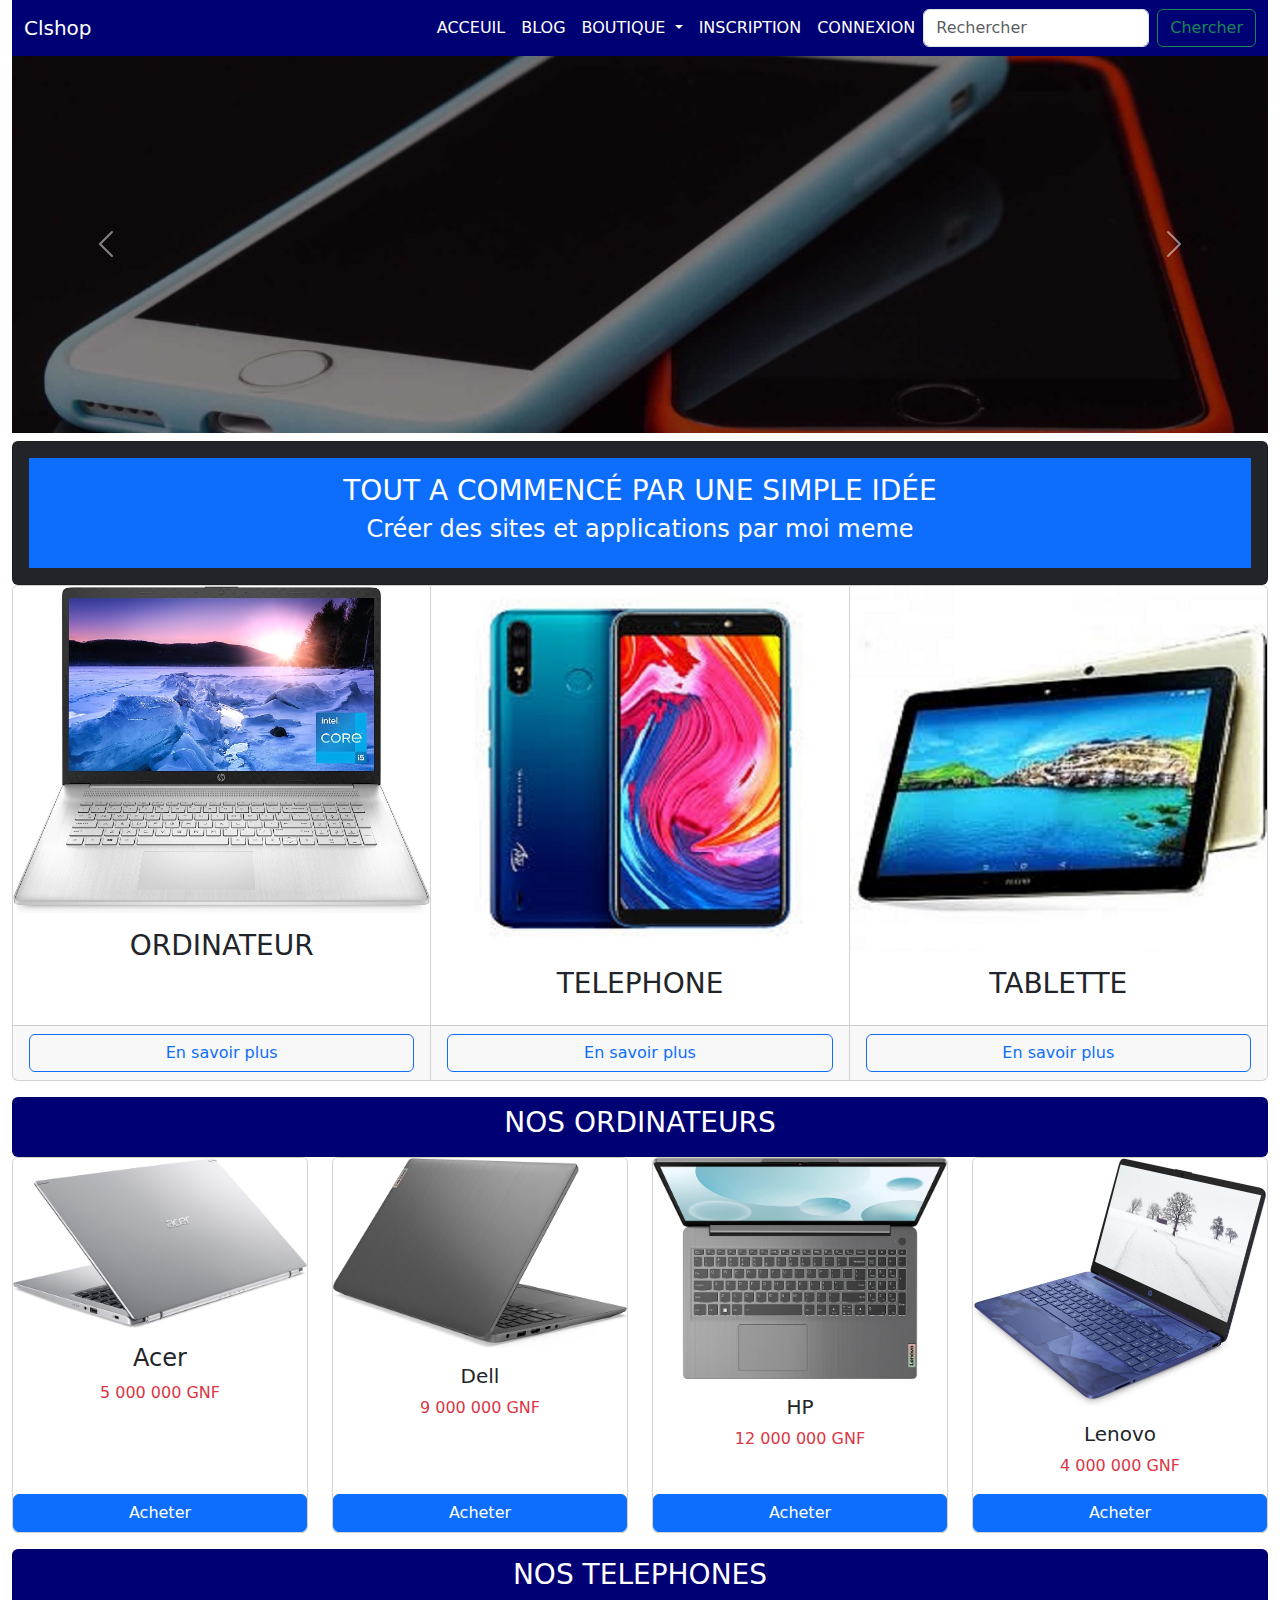
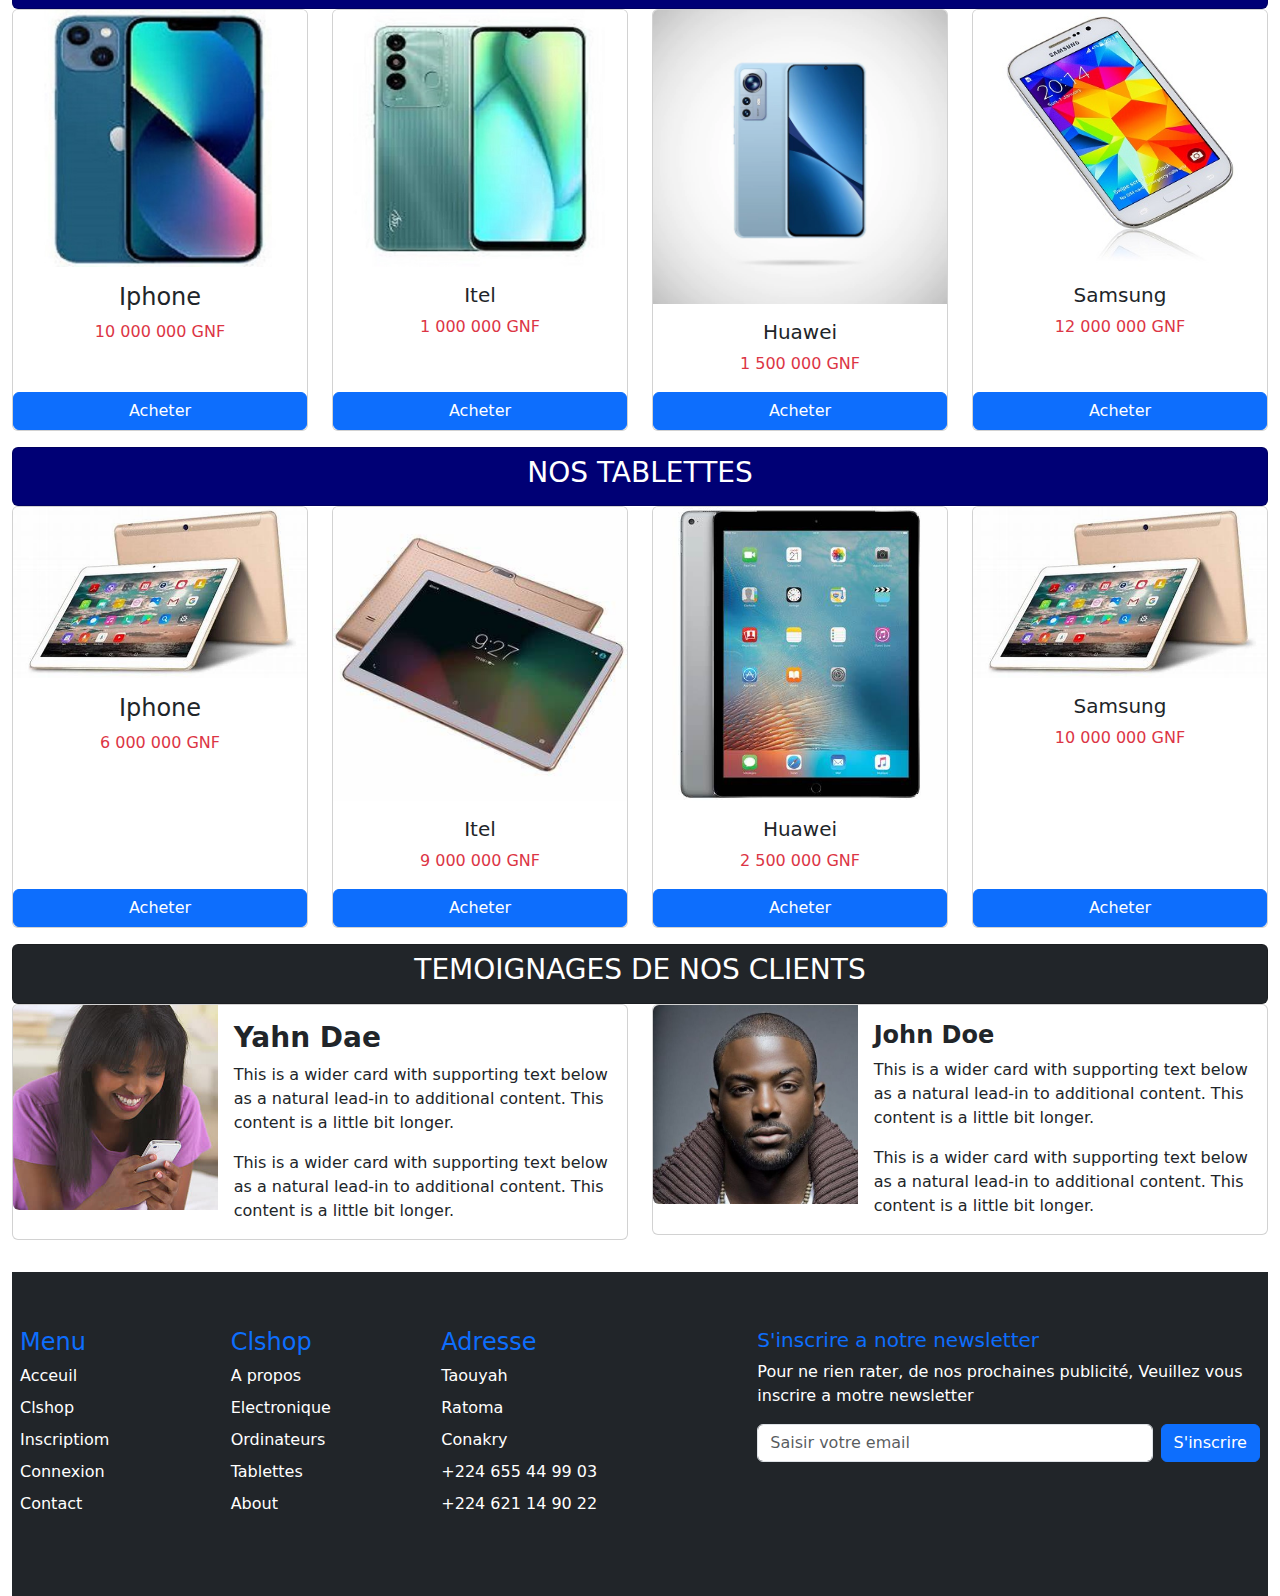
<file: index.html>
<!DOCTYPE html>
<html lang="zxx">

<head>

    <meta charset="UTF-8">
    <meta name="viewport" content="width=device-width, initial-scale=1.0">
    <title>Clshop - Page D'acceuil</title>

    <!-- Liaison fichiers bootstrap css et javascript-->
    <link rel="stylesheet" href="css/bootstrap.min.css">
    <script src="js/bootstrap.bundle.min.js"></script>

</head>

<body>

    <!-- container est une propieté de boostrap qui gère la taille (c'est le widht )-->
    <div class="container-fluid">

        <!-- DEBUT SECTION MENU DE NAVIGATION-->

        <!-- nous avons enlevé la classe boostrap(bg-) de coleur pour mettre la notre (style="") -->
        <nav class="navbar navbar-expand-lg" style="background-color: #000075;">
            <div class="container-fluid">
                <a class="navbar-brand  text-white" href="#">Clshop</a>
                <button class="navbar-toggler" type="button" data-bs-toggle="collapse" data-bs-target="#navbarSupportedContent" aria-controls="navbarSupportedContent" aria-expanded="false" aria-label="Toggle navigation">
                        <span class="navbar-toggler-icon"></span>
                    </button>
                <div class="collapse navbar-collapse" id="navbarSupportedContent">
                    <!-- On remplace me-auto par (ms-auto) a permis de pousser les ecriture vers la barre de recherche-->
                    <ul class="navbar-nav ms-auto mb-2 mb-lg-0">
                        <li class="nav-item">
                            <a class="nav-link active text-white" aria-current="page" href="index.html">ACCEUIL</a>
                        </li>
                        <li class="nav-item">
                            <a class="nav-link text-white" href="blog.html ">BLOG</a>
                        </li>
                        <li class="nav-item dropdown">
                            <a class="nav-link dropdown-toggle text-white" href="#" role="button" data-bs-toggle="dropdown" aria-expanded="false">
                                    BOUTIQUE
                                </a>
                            <ul class="dropdown-menu">
                                <li><a class="dropdown-item" href="shop.html">Shop</a></li>

                                <li>
                                    <hr class="dropdown-divider">
                                </li>
                                <li><a class="dropdown-item" href="electronique.html">Electronique
                                        </a></li>
                            </ul>
                        </li>
                        <li class="nav-item">
                            <a class="nav-link  text-white" href="register.html">INSCRIPTION</a>
                        </li>
                        <li class="nav-item">
                            <a class="nav-link  text-white" href="login.html">CONNEXION</a>
                        </li>
                    </ul>
                    <form class="d-flex" role="search">
                        <input class="form-control me-2" type="search" placeholder="Rechercher" aria-label="Search">
                        <button class="btn btn-outline-success" type="submit">Chercher</button>
                    </form>
                </div>
            </div>
        </nav>

        <!-- FIN SECTION MENU DE NAVIGATION-->

        <!-- DEBUT SECTION CARROUSEL-->
        <div id="carouselExampleAutoplaying" class="carousel slide" data-bs-ride="carousel">
            <div class="carousel-inner">
                <div class="carousel-item active">
                    <img src="images/caroussel/banner.jpg" class="d-block w-100" alt="...">
                </div>
                <div class="carousel-item">
                    <img src="images/caroussel/banner1.jpg" class="d-block w-100" alt="...">
                </div>
                <div class="carousel-item">
                    <img src="images/caroussel/banner2.jpg" class="d-block w-100" alt="...">
                </div>
            </div>
            <button class="carousel-control-prev" type="button" data-bs-target="#carouselExampleAutoplaying" data-bs-slide="prev">
                    <span class="carousel-control-prev-icon" aria-hidden="true"></span>
                    <span class="visually-hidden">Previous</span>
                </button>
            <button class="carousel-control-next" type="button" data-bs-target="#carouselExampleAutoplaying" data-bs-slide="next">
                    <span class="carousel-control-next-icon" aria-hidden="true"></span>
                    <span class="visually-hidden">Next</span>
                </button>
        </div>

        <!-- FIN SECTION CARROUSEL-->

        <!-- DEBUT SECTION BLOC TITRE-->
        <!-- (card)pour entourer d'un cadre, (mt) qui signifie margin top, (p) paddimg-->
        <div class="card bg-dark text-white mt-2 p-3">
            <div class="card-body bg-primary text-center">
                <h3 class="text-uppercase"> Tout a commencé par une simple idée
                </h3>
                <h4>Créer des sites et applications par moi meme</h4>
            </div>
        </div>
        <!-- DEBUT SECTION BLOC TITRE-->

        <!-- DEBUT SECTION TITRE DU PRODUIT-->
        <!-- Option card de boostrap le 2em card group-->
        <!-- (primary) coleur bleu en boostrap (taper color sur boostrap pour avoir autre couleur)-->
        <!-- (btn btn-outline-)= btn:hover ,  (w-100) largeur a 100%--->
        <div class="card-group">
            <div class="card">
                <img src="images/pc-a1.jpg" class="card-img-top" alt="...">
                <div class="card-body">
                    <h3 class="card-title text-center">ORDINATEUR</h3>
                </div>
                <div class="card-footer">
                    <button class="btn btn-outline-primary w-100"> En savoir
                            plus</button>
                </div>
            </div>
            <div class="card">
                <img src="images/itel1.jpeg" class="card-img-top">
                <div class="card-body">
                    <h3 class="card-title text-center">TELEPHONE</h3>

                </div>
                <div class="card-footer">
                    <button class="btn btn-outline-primary w-100"> En savoir
                            plus</button>
                </div>
            </div>
            <div class="card">
                <img src="images/tenta.jpeg" class="card-img-top">
                <div class="card-body ">
                    <h3 class="card-title text-center ">TABLETTE</h3>

                </div>
                <div class="card-footer ">
                    <button class="btn btn-outline-primary w-100 "> En
                            savoir
                            plus</button>
                </div>
            </div>
        </div>

        <!-- FIN SECTION TITRE DU PRODUIT-->

        <!-- DEBUT SECTION DES ORDINATEURS-->
        <div class="card mt-3 p-2 " style="background-color: #000075; ">
            <h3 class="text-center text-white ">NOS ORDINATEURS</h3>
        </div>
        <!-- Option GRID CARD de boostrap le 3em -->
        <!-- (row-cols-md-4) numero 4 augmente le nbre de colonne -->
        <div class="row row-cols-1 row-cols-md-4 g-4">
            <div class="col">
                <div class="card h-100">
                    <img src="images/pc-ac1.jpg" class="card-img-top" alt="...">
                    <div class="card-body  text-center ">
                        <h4 class="card-title">Acer</h4>
                        <p class="card-text text-danger text-center">5 000 000 GNF
                        </p>
                    </div>
                    <div class="footer">
                        <button class="btn btn-primary w-100">Acheter</button>
                    </div>
                </div>
            </div>
            <div class="col">
                <div class="card h-100">
                    <img src="images/pc-l3.jpg" class="card-img-top" alt="...">
                    <div class="card-body text-center">
                        <h5 class="card-title ">Dell</h5>
                        <p class="card-text text-danger">9 000 000 GNF</p>
                    </div>
                    <div class="footer">
                        <button class="btn btn-primary w-100">Acheter</button>
                    </div>
                </div>
            </div>
            <div class="col">
                <div class="card h-100">
                    <img src="images/pc-l2.jpg" class="card-img-top" alt="...">
                    <div class="card-body text-center">
                        <h5 class="card-title">HP</h5>
                        <p class="card-text text-danger">12 000 000 GNF</p>
                    </div>
                    <div class="footer">
                        <button class="btn btn-primary w-100">Acheter</button>
                    </div>
                </div>
            </div>
            <div class="col">
                <div class="card h-100">
                    <img src="images/pc-h1.jpg" class="card-img-top" alt="...">
                    <div class="card-body text-center">
                        <h5 class="card-title">Lenovo</h5>
                        <p class="card-text text-danger">4 000 000 GNF</p>
                    </div>
                    <div class="footer">
                        <button class="btn btn-primary w-100">Acheter</button>
                    </div>
                </div>
            </div>
        </div>
        <!-- FIN  SECTION DES ORDINATEURS-->

        <!-- DEBUT  SECTION DES TELEPHONES-->
        <div class="card mt-3 p-2 " style="background-color: #000075; ">
            <h3 class="text-center text-white ">NOS TELEPHONES</h3>
        </div>
        <div class="row row-cols-1 row-cols-md-4 g-4">
            <div class="col">
                <div class="card h-100">
                    <img src="images/iphone.jpeg" class="card-img-top" alt="...">
                    <div class="card-body  text-center ">
                        <h4 class="card-title">Iphone</h4>
                        <p class="card-text text-danger text-center">10 000 000 GNF
                        </p>
                    </div>
                    <div class="footer">
                        <button class="btn btn-primary w-100">Acheter</button>
                    </div>
                </div>
            </div>
            <div class="col">
                <div class="card h-100">
                    <img src="images/itel.jpeg" class="card-img-top" alt="...">
                    <div class="card-body text-center">
                        <h5 class="card-title ">Itel</h5>
                        <p class="card-text text-danger">1 000 000 GNF</p>
                    </div>
                    <div class="footer">
                        <button class="btn btn-primary w-100">Acheter</button>
                    </div>
                </div>
            </div>
            <div class="col">
                <div class="card h-100">
                    <img src="images/telephone (3).webp" class="card-img-top" alt="...">
                    <div class="card-body text-center">
                        <h5 class="card-title">Huawei</h5>
                        <p class="card-text text-danger">1 500 000 GNF</p>
                    </div>
                    <div class="footer">
                        <button class="btn btn-primary w-100">Acheter</button>
                    </div>
                </div>
            </div>
            <div class="col">
                <div class="card h-100">
                    <img src="images/samm.jpg" class="card-img-top" alt="...">
                    <div class="card-body text-center">
                        <h5 class="card-title">Samsung</h5>
                        <p class="card-text text-danger">12 000 000 GNF</p>
                    </div>
                    <div class="footer">
                        <button class="btn btn-primary w-100">Acheter</button>
                    </div>
                </div>
            </div>
        </div>
        <!-- FIN  SECTION DES TELEPHONES-->

        <!-- DEBUT  SECTION DES TABLETTES-->
        <div class="card mt-3 p-2 " style="background-color: #000075; ">
            <h3 class="text-center text-white ">NOS TABLETTES</h3>
        </div>
        <div class="row row-cols-1 row-cols-md-4 g-4">
            <div class="col">
                <div class="card h-100">
                    <img src="images/OIP (1).jpg" class="card-img-top" alt="...">
                    <div class="card-body  text-center ">
                        <h4 class="card-title">Iphone</h4>
                        <p class="card-text text-danger text-center">6 000 000 GNF
                        </p>
                    </div>
                    <div class="footer">
                        <button class="btn btn-primary w-100">Acheter</button>
                    </div>
                </div>
            </div>
            <div class="col">
                <div class="card h-100">
                    <img src="images/OIP (2).jpg" class="card-img-top" alt="...">
                    <div class="card-body text-center">
                        <h5 class="card-title ">Itel</h5>
                        <p class="card-text text-danger">9 000 000 GNF</p>
                    </div>
                    <div class="footer">
                        <button class="btn btn-primary w-100">Acheter</button>
                    </div>
                </div>
            </div>
            <div class="col">
                <div class="card h-100">
                    <img src="images/OIP.jpg" class="card-img-top" alt="...">
                    <div class="card-body text-center">
                        <h5 class="card-title">Huawei</h5>
                        <p class="card-text text-danger">2 500 000 GNF</p>
                    </div>
                    <div class="footer">
                        <button class="btn btn-primary w-100">Acheter</button>
                    </div>
                </div>
            </div>
            <div class="col">
                <div class="card h-100">
                    <img src="images/OIP (1).jpg" class="card-img-top" alt="...">
                    <div class="card-body text-center">
                        <h5 class="card-title">Samsung</h5>
                        <p class="card-text text-danger">10 000 000 GNF</p>
                    </div>
                    <div class="footer">
                        <button class="btn btn-primary w-100">Acheter</button>
                    </div>
                </div>
            </div>
        </div>
        <!-- FIN  SECTION DES TABLETTES-->

        <!-- DEBUT  SECTION TEMOIGNAGES CLIENTS-->
        <div class="card bg-dark p-2 mt-3">
            <h3 class="text-center text-white"> TEMOIGNAGES DE NOS CLIENTS</h3>
        </div>
        <!--la classe (row) pour ligne et (col)pour colonne / grid-horrizontal-->
        <div class="row">
            <div class="col">
                <div class="card mb-3">
                    <div class="row g-0">
                        <div class="col-md-4">
                            <img src="images/user3.jpg" class="img-fluid rounded-start" alt="...">
                        </div>
                        <div class="col-md-8">
                            <div class="card-body">
                                <h3 class="card-title fw-bold">Yahn Dae</h3>
                                <p class="card-text">This is a wider card with supporting text below as a natural lead-in to additional content. This content is a little bit longer.</p>
                                <p class="card-text">This is a wider card with supporting text below as a natural lead-in to additional content. This content is a little bit longer.</p>

                            </div>
                        </div>
                    </div>
                </div>
            </div>
            <div class="col">
                <div class="card mb-3">
                    <div class="row g-0">
                        <div class="col-md-4">
                            <img src="images/user4.jpg" class="img-fluid rounded-start" alt="...">
                        </div>
                        <div class="col-md-8">
                            <div class="card-body">
                                <h4 class="card-title fw-bold">John Doe</h4>
                                <p class="card-text">This is a wider card with supporting text below as a natural lead-in to additional content. This content is a little bit longer.</p>
                                <p class="card-text">This is a wider card with supporting text below as a natural lead-in to additional content. This content is a little bit longer.</p>
                            </div>
                        </div>
                    </div>
                </div>
            </div>
        </div>
        <!-- FIN  SECTION TEMOIGNAGES CLIENTS-->

        <!-- DEBUT  SECTION PIEDS DE PAGES OU FOOTERS-->
        <!-- (footer) -boostrap onglets exemples - footer - ctrl+u - copier code dernier footer(281-337) -->
        <div class="mt-3 p-2 bg-dark">
            <footer class="py-5">
                <div class="row">
                    <div class="col-6 col-md-2 mb-3">
                        <h4 class="text-primary">Menu</h4>
                        <ul class="nav flex-column">
                            <li class="nav-item mb-2"><a href="#" class="nav-link p-0 text-white">Acceuil</a></li>
                            <li class="nav-item mb-2"><a href="#" class="nav-link p-0 text-white">Clshop</a></li>
                            <li class="nav-item mb-2"><a href="#" class="nav-link p-0 text-white">Inscriptiom</a></li>
                            <li class="nav-item mb-2"><a href="#" class="nav-link p-0 text-white">Connexion</a></li>
                            <li class="nav-item mb-2"><a href="#" class="nav-link p-0 text-white">Contact</a></li>
                        </ul>
                    </div>

                    <div class="col-6 col-md-2 mb-3">
                        <h4 class="text-primary">Clshop</h4>
                        <ul class="nav flex-column">
                            <li class="nav-item mb-2"><a href="#" class="nav-link p-0 text-white">A propos</a></li>
                            <li class="nav-item mb-2"><a href="#" class="nav-link p-0 text-white">Electronique</a></li>
                            <li class="nav-item mb-2"><a href="#" class="nav-link p-0 text-white">Ordinateurs</a></li>
                            <li class="nav-item mb-2"><a href="#" class="nav-link p-0 text-white">Tablettes</a></li>
                            <li class="nav-item mb-2"><a href="#" class="nav-link p-0 text-white">About</a></li>
                        </ul>
                    </div>

                    <div class="col-6 col-md-2 mb-3">
                        <h4 class="text-primary">Adresse</h4>
                        <ul class="nav flex-column">
                            <li class="nav-item mb-2"><a href="#" class="nav-link p-0 text-white">Taouyah</a></li>
                            <li class="nav-item mb-2"><a href="#" class="nav-link p-0 text-white">Ratoma</a></li>
                            <li class="nav-item mb-2"><a href="#" class="nav-link p-0 text-white">Conakry</a></li>
                            <li class="nav-item mb-2"><a href="#" class="nav-link p-0 text-white">+224 655
                                        44 99 03</a></li>
                            <li class="nav-item mb-2"><a href="#" class="nav-link p-0 text-white">+224 621
                                        14 90 22</a></li>
                        </ul>
                    </div>

                    <div class="col-md-5 offset-md-1 mb-3">
                        <form>
                            <h5 class="text-primary">S'inscrire a notre newsletter
                            </h5>
                            <p class="text-white">Pour ne rien rater, de nos prochaines publicité, Veuillez vous inscrire a motre newsletter </p>
                            <div class="d-flex flex-column flex-sm-row w-100 gap-2">
                                <label for="newsletter1" class="visually-hidden">Adresse email</label>
                                <input id="newsletter1" type="text" class="form-control" placeholder="Saisir votre email">
                                <button class="btn btn-primary" type="button">S'inscrire</button>
                            </div>
                        </form>
                    </div>
                </div>

            </footer>
        </div>
        <!-- FIN  SECTION PIEDS DE PAGES OU FOOTERS-->

    </div>

</body>

</html>
</file>
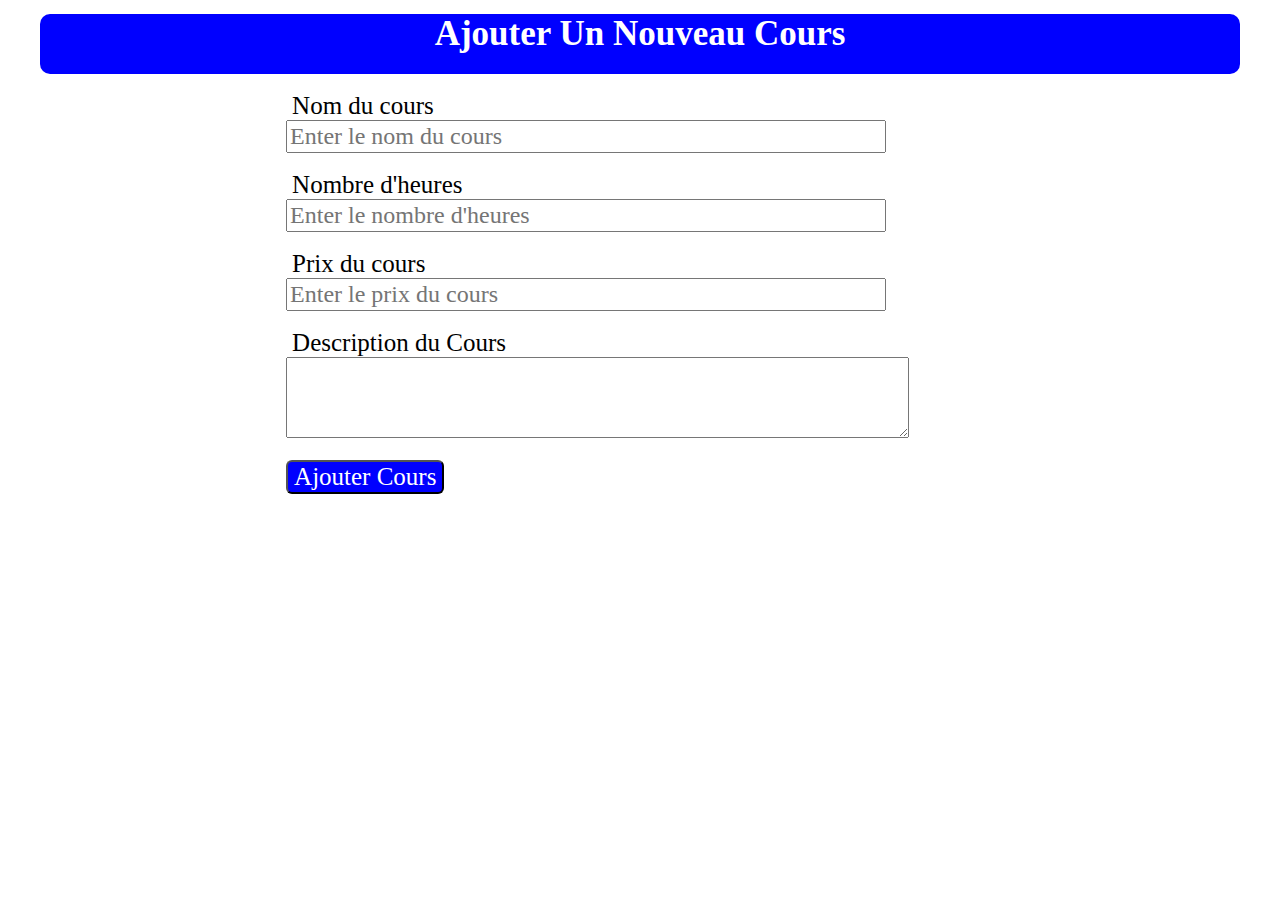
<file: ajouterCours.html>
<!DOCTYPE html>
<html lang="zxx">

<head>
    <meta charset="UTF-8">
    <meta name="viewport" content="width=device-width, initial-scale=1.0">
    <title>Ajout De Cours</title>
</head>

<style>
    h2 {
        background-color: blue;
        color: white;
        width: 95%;
        height: 60px;
        margin: auto;
        margin-top: 14px;
        font-size: 35px;
        text-align: center;
        border-radius: 10px;
        font-family: 'Lucida Sans';
    }
    
    .formulaire {
        margin-left: 22%;
    }
    
    input {
        width: 60%;
        font-size: 1.5em;
        font-family: 'Lucida Sans';
    }
    
    button {
        background-color: blue;
        color: white;
        font-size: 25px;
        border-radius: 6px;
        font-family: 'Lucida Sans';
    }
    
    label {
        font-size: 25px;
        padding: 6px;
        font-family: 'Lucida Sans';
    }
</style>

<body>

    <h2>Ajouter Un Nouveau Cours</h2>

    <br>

    <div class="formulaire">

        <form action="" class="contenuformulaire">
            <div class="nomcours">
                <label for>Nom du cours</label> <br>
                <input type="text" laceholder="Enter le nom de cours" placeholder="Enter le nom du cours">
            </div>

            <br>

            <div class="nombreheure">
                <label for>Nombre d'heures</label><br>
                <input type="text" placeholder="Enter le nombre d'heures">
            </div>

            <br>

            <div class="prixcours">
                <label for>Prix du cours</label><br>
                <input type="text" placeholder="Enter le prix du cours">
            </div>

            <br>

            <div class="description">
                <label for>Description du Cours</label><br>
                <textarea name="" id="" cols="75" rows="5"></textarea>
            </div>
            <br>

            <div class="button">
                <button>Ajouter Cours</button>
            </div>

        </form>
    </div>
</body>

</html>
</file>
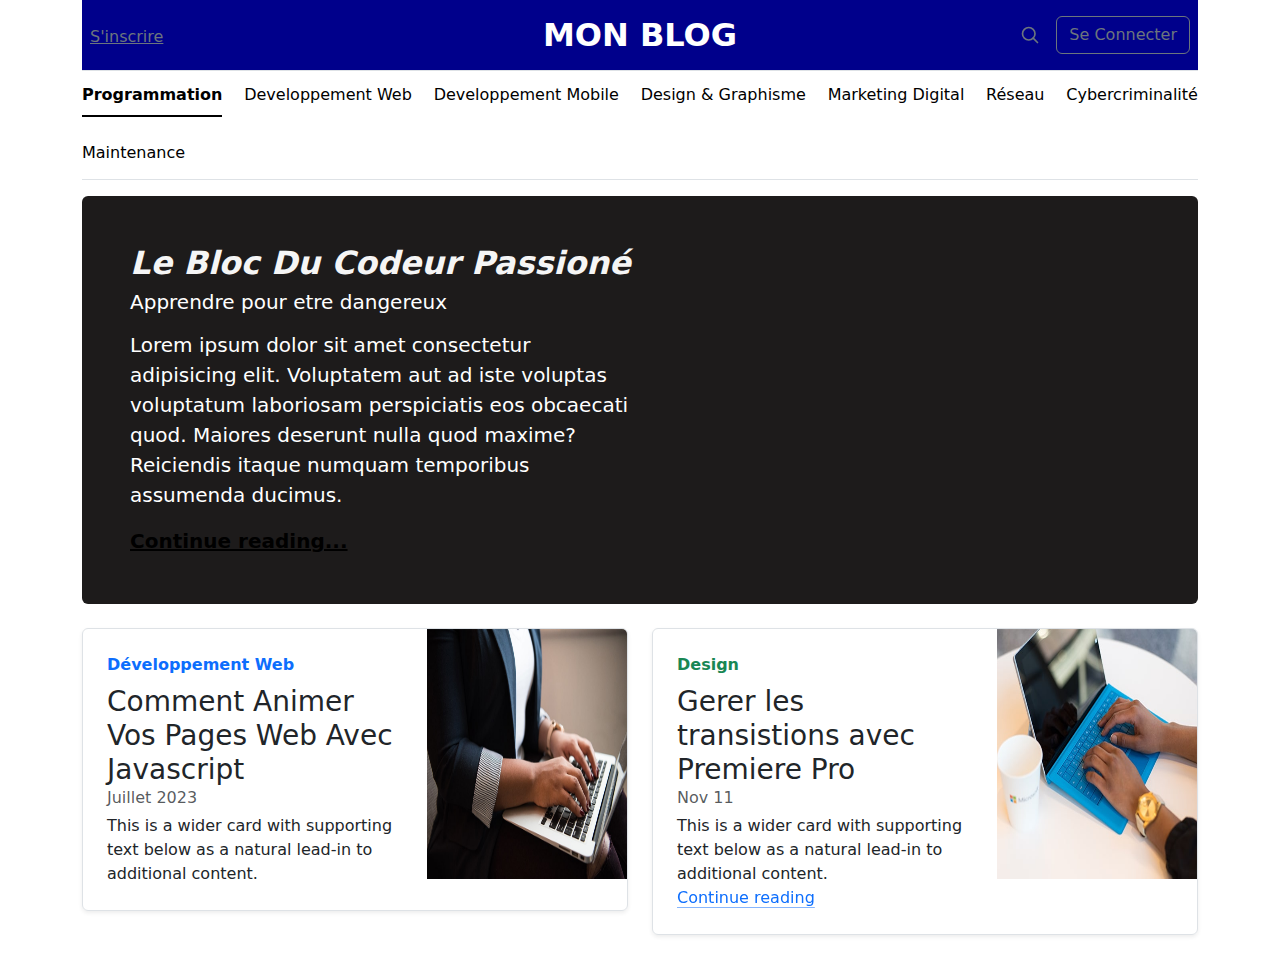
<file: blog.html>
<!DOCTYPE html>
<html lang="zxx">

<head>
    <meta charset="UTF-8">
    <meta name="viewport" content="width=device-width, initial-scale=1.0">
    <title>Mon Blog</title>

    <!-- Liaison fichiers bootstrap css et javascript-->
    <link rel="stylesheet" href="css/bootstrap.min.css">
    <script src="js/bootstrap.bundle.min.js"></script>
</head>

<body>
    <!-- TITRE DE MA PAGE-->
    <div class="container">
        <header class="border-bottom lh-1 py-3" style="background-color: darkblue;">
            <div class="row flex-nowrap justify-content-between align-items-center">
                <div class="col-4 pt-1">
                    <a class="link-secondary ms-2" href="#">S'inscrire</a>
                </div>
                <div class="col-4 text-center">
                    <a class="blog-header-logo text-white fw-bold text-decoration-none" href="#" style="font-size:2em;">MON BLOG</a>
                </div>
                <div class="col-4 d-flex justify-content-end align-items-center">
                    <a class="link-secondary" href="#" aria-label="Search">
                        <svg xmlns="http://www.w3.org/2000/svg" width="20" height="20" fill="none" stroke="currentColor" stroke-linecap="round" stroke-linejoin="round" stroke-width="2" class="mx-3" role="img" viewBox="0 0 24 24"><title>Search</title><circle
                                    cx="10.5" cy="10.5" r="7.5" /><path
                                    d="M21 21l-5.2-5.2" /></svg>
                    </a>
                    <a class="btn btn btn-outline-secondary me-2" href="#">Se
                            Connecter
                        </a>
                </div>
            </div>
        </header>

        <!-- LES ONGLETS-->
        <div class="nav-scroller py-1 mb-3 border-bottom">
            <nav class="nav nav-underline justify-content-between">
                <a class="nav-item nav-link link-body-emphasis active" href="#">Programmation</a>
                <a class="nav-item nav-link link-body-emphasis" href="#">Developpement
                        Web</a>
                <a class="nav-item nav-link link-body-emphasis" href="#">Developpement
                        Mobile</a>
                <a class="nav-item nav-link link-body-emphasis" href="#">Design
                        & Graphisme</a>
                <a class="nav-item nav-link link-body-emphasis" href="#">Marketing
                        Digital</a>
                <a class="nav-item nav-link link-body-emphasis" href="#">Réseau</a>
                <a class="nav-item nav-link link-body-emphasis" href="#">Cybercriminalité</a>
                <a class="nav-item nav-link link-body-emphasis" href="#">Maintenance</a>

            </nav>
        </div>
    </div>

    <!-- CAROUSSEL-->
    <main class="container">
        <div class="p-4 p-md-5 mb-4 rounded text-body-emphasis" style="background-color: rgb(29, 27, 27);">
            <div class="col-lg-6 px-0">
                <h2 class="display fw-bold " style="font-style: italic; font-size: 2em; color:whitesmoke">Le Bloc Du Codeur Passioné</h2>
                <h5 class="text-white"> Apprendre pour etre dangereux</h5>
                <p class="lead my-3 text-white">Lorem ipsum dolor sit amet consectetur adipisicing elit. Voluptatem aut ad iste voluptas voluptatum laboriosam perspiciatis eos obcaecati quod. Maiores deserunt nulla quod maxime? Reiciendis itaque numquam temporibus assumenda ducimus.</p>
                <p class="lead mb-0"><a href="#" class="text-body-emphasis fw-bold">Continue
                            reading...</a></p>
            </div>
        </div>

        <!-- GRID AVEC IMAGE 1-->
        <div class="row mb-2">
            <div class="col-md-6">
                <div class="row g-0 border rounded overflow-hidden flex-md-row mb-4 shadow-sm h-md-250 position-relative">
                    <div class="col p-4 d-flex flex-column position-static">
                        <strong class="d-inline-block mb-2 text-primary">Développement
                                Web</strong>
                        <h3 class="mb-0">Comment Animer Vos Pages Web Avec Javascript
                        </h3>
                        <div class="mb-1 text-body-secondary">Juillet 2023</div>
                        <p class="card-text mb-auto">This is a wider card with supporting text below as a natural lead-in to additional content.</p>

                    </div>
                    <div class="col-auto d-none d-lg-block">
                        <img src="images/blog/detail.jpg" width="200" height="250">

                    </div>
                </div>
            </div>

            <!-- GRID AVEC IMAGE 2-->
            <div class="col-md-6">
                <div class="row g-0 border rounded overflow-hidden flex-md-row mb-4 shadow-sm h-md-250 position-relative">
                    <div class="col p-4 d-flex flex-column position-static">
                        <strong class="d-inline-block mb-2 text-success">Design</strong>
                        <h3 class="mb-0">Gerer les transistions avec Premiere Pro</h3>
                        <div class="mb-1 text-body-secondary">Nov 11</div>
                        <p class="mb-auto">This is a wider card with supporting text below as a natural lead-in to additional content.</p>
                        <a href="#" class="icon-link gap-1 icon-link-hover stretched-link">
                                Continue reading
                                <svg class="bi"><use
                                        xlink:href="#chevron-right" /></svg>
                            </a>
                    </div>
                    <div class="col-auto d-none d-lg-block">
                        <img src="images/blog/blog-1.jpg" width="200" height="250">
                    </div>
                </div>
            </div>
        </div>

    </main>

</body>

</html>
</file>
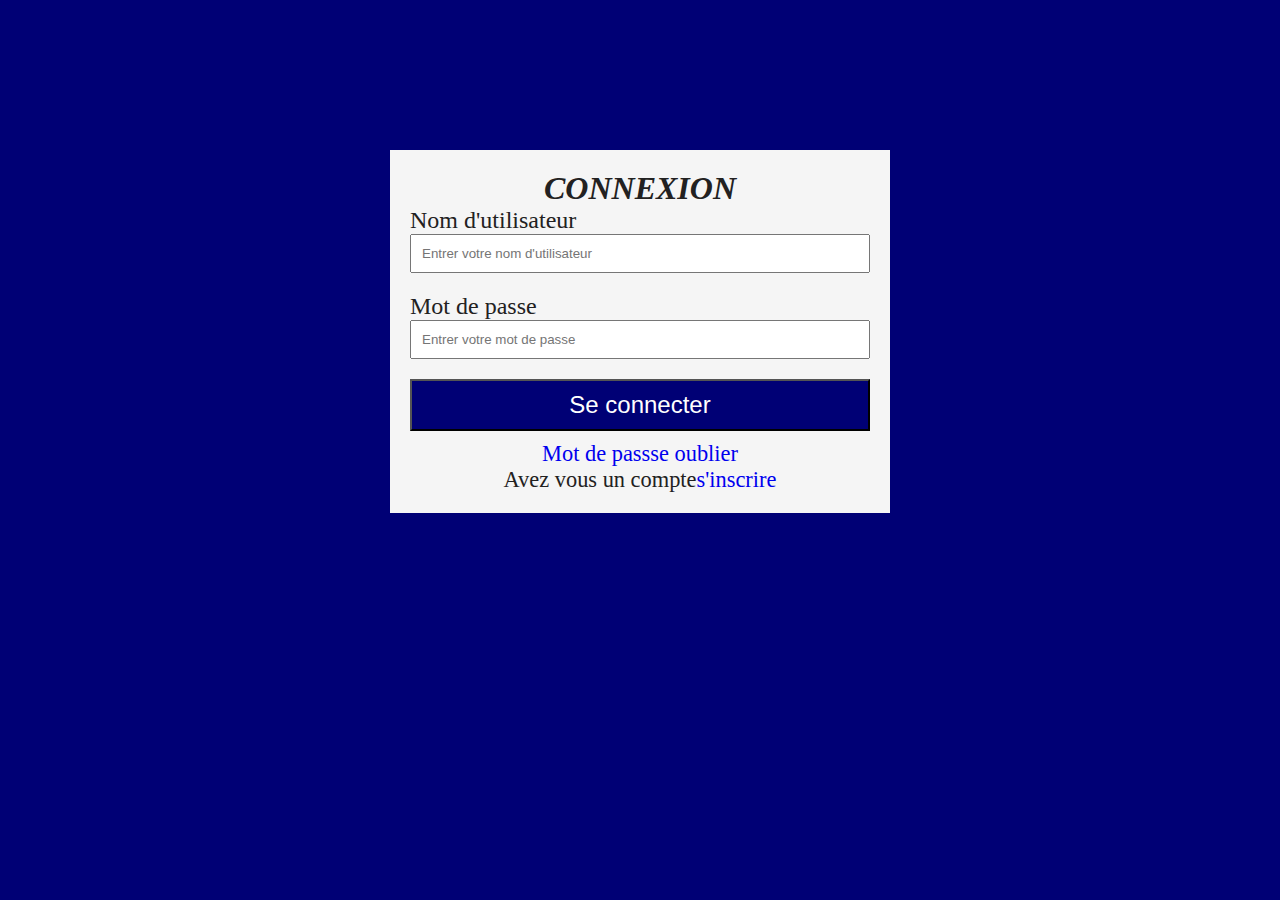
<file: connexion.html>
<!DOCTYPE html>
<html lang="zxx">

<head>
    <meta charset="UTF-8">
    <meta name="viewport" content="width=device-width, initial-scale=1.0">
    <title>Formulaire de connexion</title>

    <link rel="stylesheet" href="css/style-connexion.css">
</head>

<body>

    <!-- Debut section formulaire de connexion-->


    <div class="formulaire">
        <form action="">
            <h2> CONNEXION</h2>

            <div class="username">
                <label for="">Nom d'utilisateur</label> <br>
                <input type="text" placeholder="Entrer votre nom d'utilisateur">
            </div>

            <div class="mdp">
                <label for="">Mot de passe</label> <br>
                <input type="password" placeholder="Entrer votre mot de passe">
            </div>

            <div class="btn">
                <button> Se connecter</button>
            </div>

            <div class="lien">
                <p><a href="#">Mot de passse oublier</a></p>
                <p>Avez vous un compte<a href="#">s'inscrire</a></p>
            </div>
        </form>
    </div>

    <!-- Fin section formulaire de connexion-->

</body>

</html>
</file>
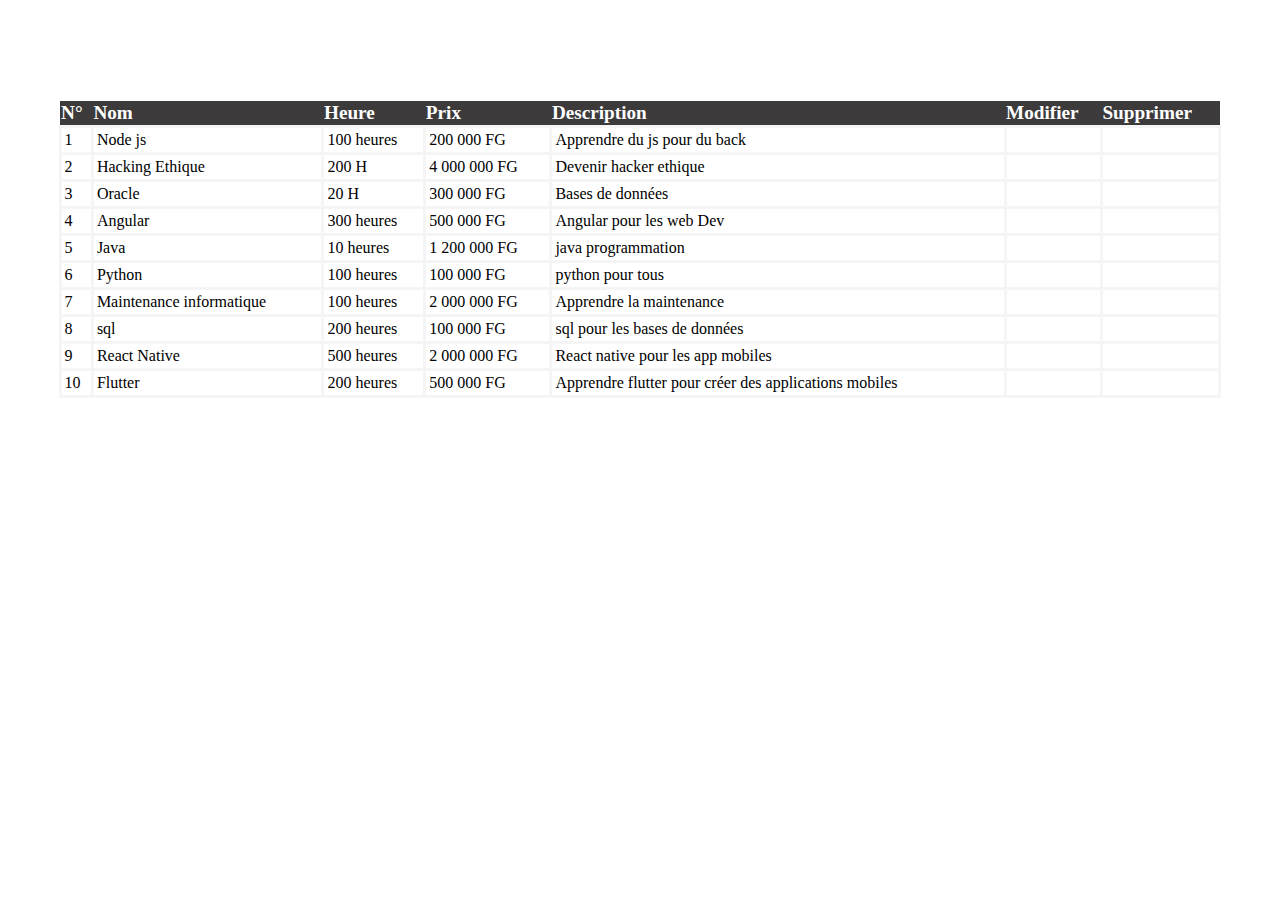
<file: cours.html>
<!DOCTYPE html>
<html lang="zxx">

<head>
    <meta charset="UTF-8">
    <meta name="viewport" content="width=device-width, initial-scale=1.0">
    <title>Listes Des Cours</title>
</head>

<style>
    .container {
        width: 80%;
        margin: auto;
        margin-top: 8%;
        margin-left: 4%;
    }
    /* la stylisation du contenu du tableau se joue entre les tr et td */
    
    tr td {
        padding: 3px;
        border: 3px solid whitesmoke;
    }
    
    thead {
        background-color: rgb(60, 58, 58);
        color: white;
        font-size: 1.2em;
        text-align: left;
    }
    /* border-collapse:collapse;faire coller toute les bordures de chaque element pour en faire juste une visible */
    
    table {
        border-collapse: collapse;
        font-family: Century Gothic;
        width: 115%;
    }
</style>

<body>

    <div class="container">

        <table class="montableau">

            <thead>
                <tr>
                    <th>N°</th>
                    <th>Nom</th>
                    <th>Heure</th>
                    <th>Prix</th>
                    <th>Description</th>
                    <th>Modifier</th>
                    <th>Supprimer</th>
                </tr>
            </thead>

            <tbody>
                <tr>
                    <td> 1</td>
                    <td> Node js</td>
                    <td> 100 heures</td>
                    <td> 200 000 FG</td>
                    <td> Apprendre du js pour du back</td>
                    <td> </td>
                    <td> </td>

                </tr>

                <tr>
                    <td> 2</td>
                    <td> Hacking Ethique</td>
                    <td> 200 H</td>
                    <td> 4 000 000 FG</td>
                    <td> Devenir hacker ethique</td>
                    <td> </td>
                    <td> </td>

                </tr>

                <tr>
                    <td> 3</td>
                    <td> Oracle</td>
                    <td> 20 H</td>
                    <td> 300 000 FG</td>
                    <td> Bases de données</td>
                    <td> </td>
                    <td> </td>

                </tr>

                <tr>
                    <td> 4</td>
                    <td> Angular</td>
                    <td> 300 heures</td>
                    <td> 500 000 FG</td>
                    <td> Angular pour les web Dev</td>
                    <td> </td>
                    <td> </td>

                </tr>

                <tr>
                    <td> 5</td>
                    <td> Java</td>
                    <td> 10 heures</td>
                    <td> 1 200 000 FG</td>
                    <td> java programmation</td>
                    <td> </td>
                    <td> </td>

                </tr>

                <tr>
                    <td> 6</td>
                    <td> Python</td>
                    <td> 100 heures</td>
                    <td> 100 000 FG</td>
                    <td> python pour tous</td>
                    <td> </td>
                    <td> </td>

                </tr>

                <tr>
                    <td> 7</td>
                    <td> Maintenance informatique</td>
                    <td> 100 heures</td>
                    <td> 2 000 000 FG</td>
                    <td> Apprendre la maintenance</td>
                    <td> </td>
                    <td> </td>

                </tr>


                <tr>
                    <td> 8</td>
                    <td> sql</td>
                    <td> 200 heures</td>
                    <td> 100 000 FG</td>
                    <td> sql pour les bases de données</td>
                    <td> </td>
                    <td> </td>

                </tr>


                <tr>
                    <td> 9</td>
                    <td> React Native</td>
                    <td> 500 heures</td>
                    <td> 2 000 000 FG</td>
                    <td> React native pour les app mobiles</td>
                    <td> </td>
                    <td> </td>

                </tr>

                <tr>
                    <td> 10</td>
                    <td> Flutter</td>
                    <td> 200 heures</td>
                    <td> 500 000 FG</td>
                    <td> Apprendre flutter pour créer des applications mobiles</td>
                    <td> </td>
                    <td> </td>

                </tr>
            </tbody>

        </table>

    </div>




</body>

</html>
</file>
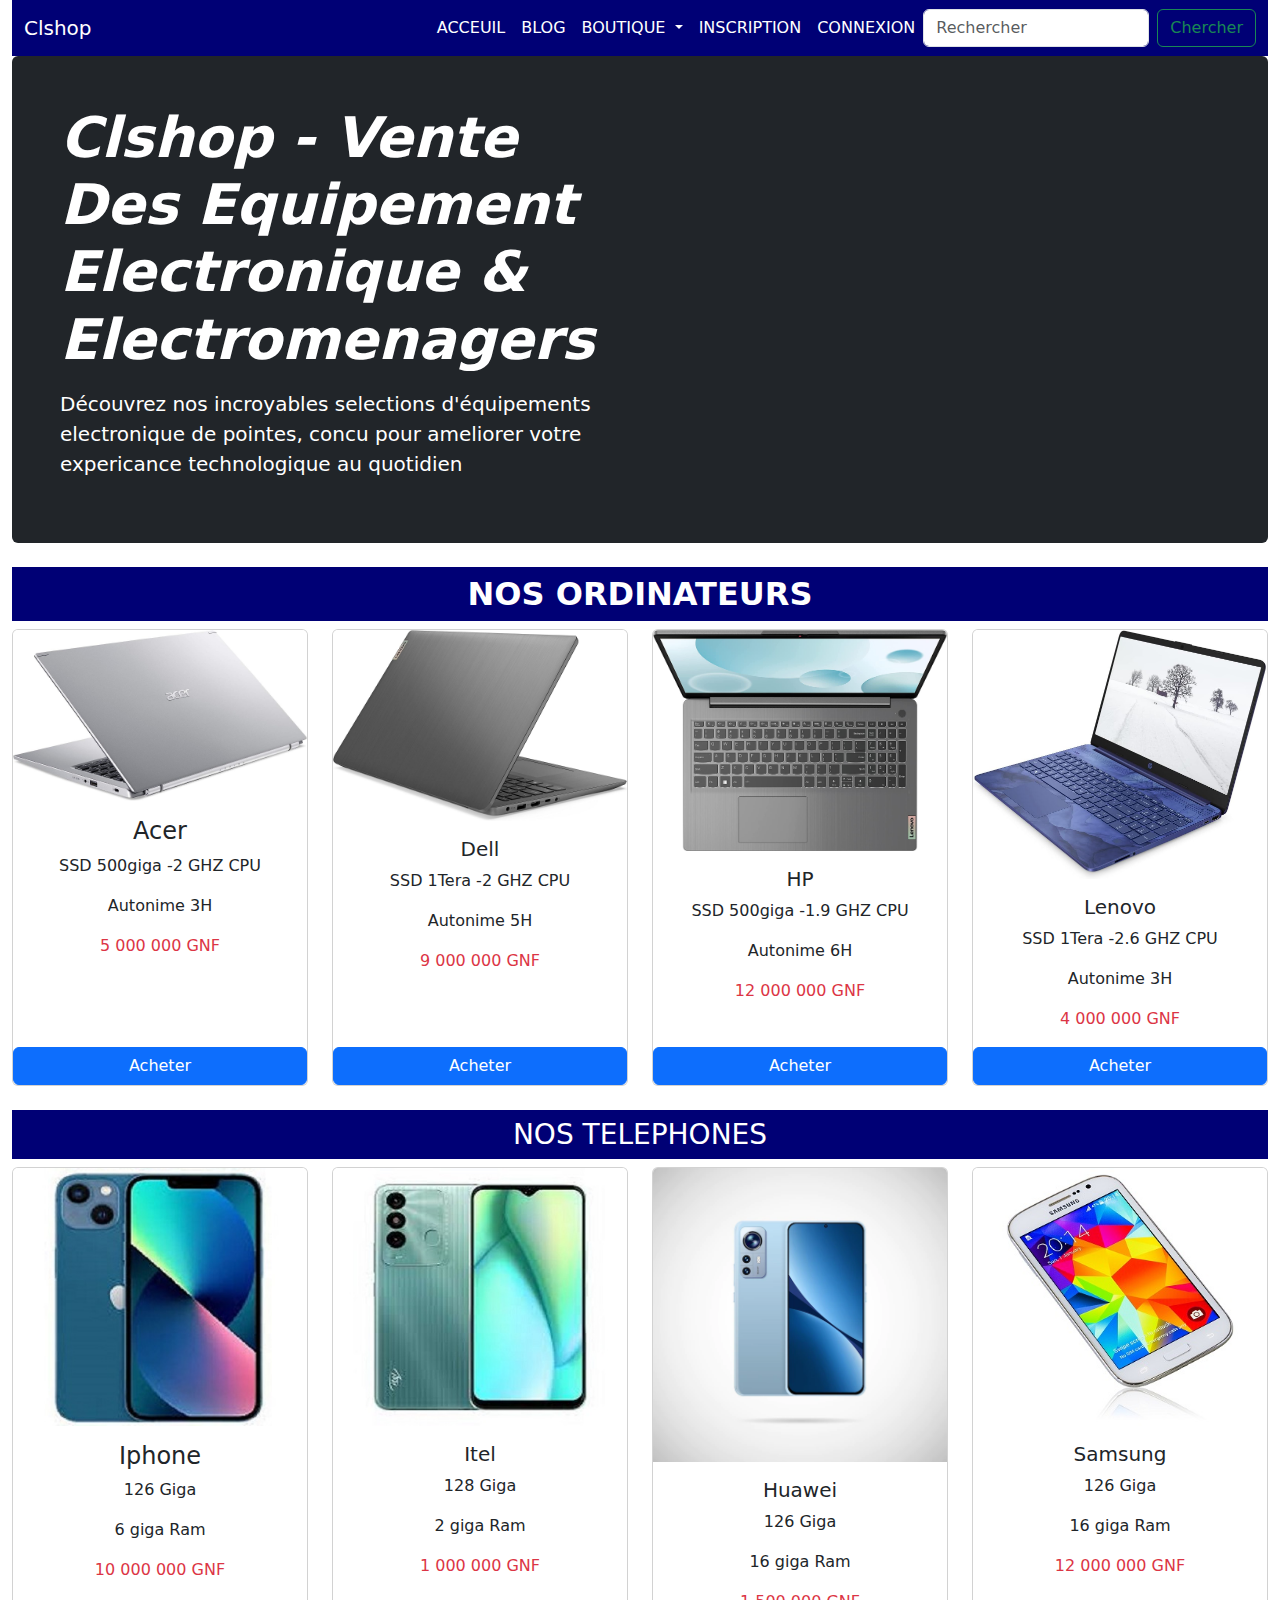
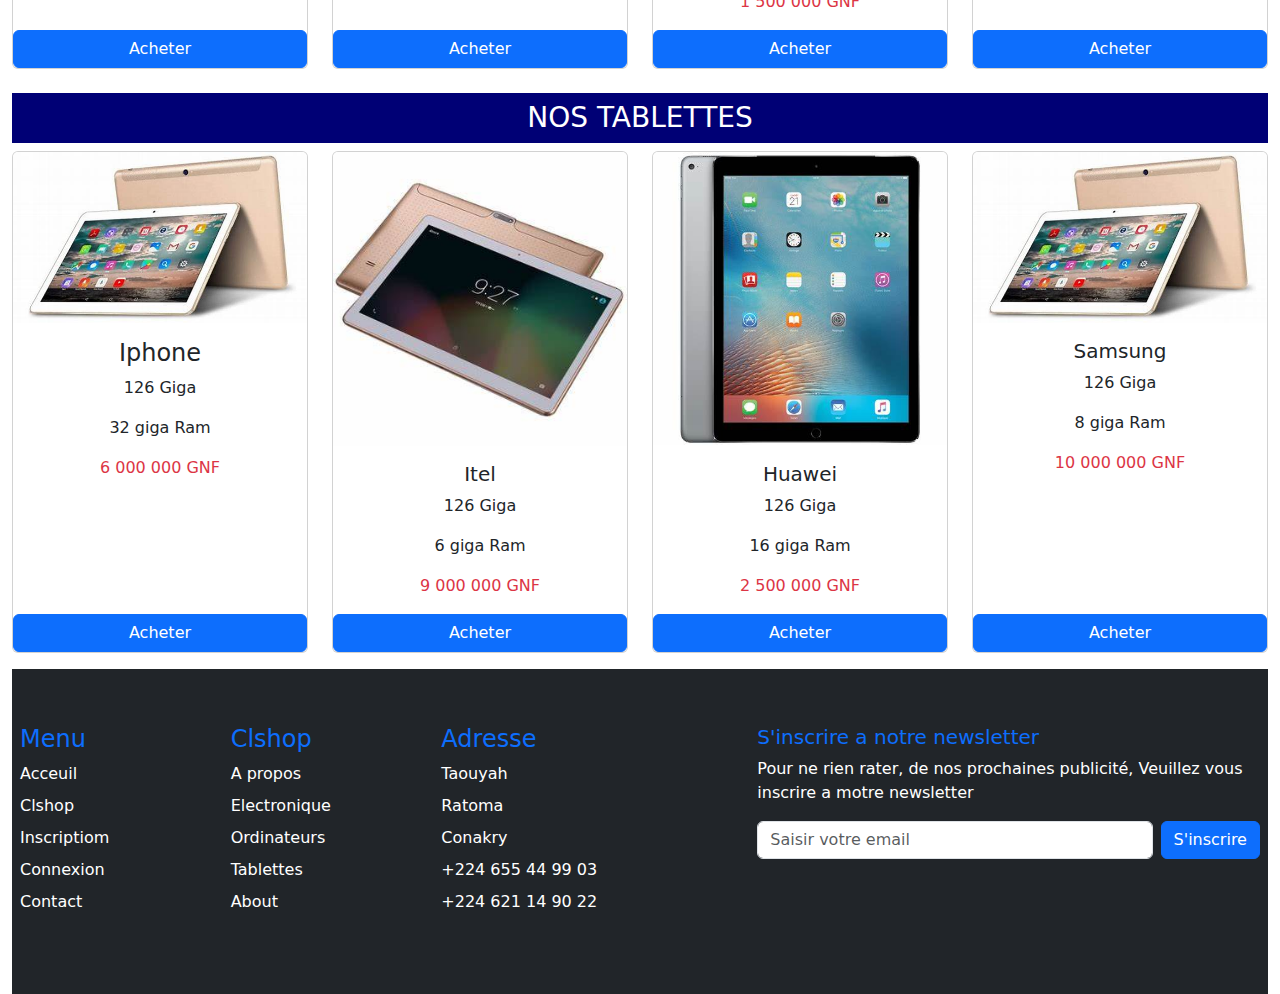
<file: electronique.html>
<!DOCTYPE html>
<html lang="zxx">

<head>
    <meta charset="UTF-8">
    <meta name="viewport" content="width=device-width, initial-scale=1.0">
    <title>Clshop | Vente Des Equipement Electronique</title>

    <!-- Liaison fichiers bootstrap css et javascript-->
    <link rel="stylesheet" href="css/bootstrap.min.css">
    <script src="js/bootstrap.bundle.min.js"></script>
</head>

<body>

    <div class="container-fluid">
        <!-- DEBUT SECTION MENU DE NAVIGATION-->
        <!-- nous avons enlevé la classe boostrap(bg-) de coleur pour mettre la notre (style="") -->
        <nav class="navbar navbar-expand-lg" style="background-color: #000075;">
            <div class="container-fluid">
                <a class="navbar-brand  text-white" href="#">Clshop</a>
                <button class="navbar-toggler" type="button" data-bs-toggle="collapse" data-bs-target="#navbarSupportedContent" aria-controls="navbarSupportedContent" aria-expanded="false" aria-label="Toggle navigation">
                        <span class="navbar-toggler-icon"></span>
                    </button>
                <div class="collapse navbar-collapse" id="navbarSupportedContent">
                    <!-- On remplace me-auto par (ms-auto) a permis de pousser les ecriture vers la barre de recherche-->
                    <ul class="navbar-nav ms-auto mb-2 mb-lg-0">
                        <li class="nav-item">
                            <a class="nav-link active text-white" aria-current="page" href="index.html">ACCEUIL</a>
                        </li>
                        <li class="nav-item">
                            <a class="nav-link text-white" href="blog.html " target="_blank">BLOG</a>
                        </li>
                        <li class="nav-item dropdown">
                            <a class="nav-link dropdown-toggle text-white" href="#" role="button" data-bs-toggle="dropdown" aria-expanded="false">
                                    BOUTIQUE
                                </a>
                            <ul class="dropdown-menu">
                                <li><a class="dropdown-item" href="shop.html" target="_blank">Shop</a></li>

                                <li>
                                    <hr class="dropdown-divider">
                                </li>
                                <li><a class="dropdown-item" href="electronique.html">Electronique
                                        </a></li>
                            </ul>
                        </li>
                        <li class="nav-item">
                            <a class="nav-link  text-white" href="register.html">INSCRIPTION</a>
                        </li>
                        <li class="nav-item">
                            <a class="nav-link  text-white" href="login.html">CONNEXION</a>
                        </li>
                    </ul>
                    <form class="d-flex" role="search">
                        <input class="form-control me-2" type="search" placeholder="Rechercher" aria-label="Search">
                        <button class="btn btn-outline-success" type="submit">Chercher</button>
                    </form>
                </div>
            </div>
        </nav>

        <!-- FIN SECTION MENU DE NAVIGATION-->

        <!-- DEBUT SECTION BANNIERE-->
        <div class="p-4 p-md-5 mb-4 rounded text-body-emphasis bg-dark">
            <div class="col-lg-6 px-0">
                <h1 class="display-4 fst-italic fw-bold text-white">Clshop - Vente Des Equipement Electronique & Electromenagers</h1>
                <p class="lead my-3 text-white">Découvrez nos incroyables selections d'équipements electronique de pointes, concu pour ameliorer votre expericance technologique au quotidien
                </p>
            </div>
        </div>
        <!-- FIN SECTION BANNIERE-->

        <!-- DEBUT SECTION TYPE DE PRODUIT-->

        <h2 class="text-center text-white fw-bold p-2" style="background-color: #000075;">NOS ORDINATEURS</h2>
        <div class="row row-cols-1 row-cols-md-4 g-4">
            <div class="col">
                <div class="card h-100">
                    <img src="images/pc-ac1.jpg" class="card-img-top" alt="...">
                    <div class="card-body  text-center ">
                        <h4 class="card-title">Acer</h4>
                        <P>SSD 500giga -2 GHZ CPU</P>
                        <p>Autonime 3H</p>
                        <p class="card-text text-danger text-center">5 000 000 GNF
                        </p>
                    </div>
                    <div class="footer">
                        <button class="btn btn-primary w-100">Acheter</button>
                    </div>
                </div>
            </div>
            <div class="col">
                <div class="card h-100">
                    <img src="images/pc-l3.jpg" class="card-img-top" alt="...">
                    <div class="card-body text-center">
                        <h5 class="card-title ">Dell</h5>
                        <P>SSD 1Tera -2 GHZ CPU</P>
                        <p>Autonime 5H</p>
                        <p class="card-text text-danger">9 000 000 GNF</p>
                    </div>
                    <div class="footer">
                        <button class="btn btn-primary w-100">Acheter</button>
                    </div>
                </div>
            </div>
            <div class="col">
                <div class="card h-100">
                    <img src="images/pc-l2.jpg" class="card-img-top" alt="...">
                    <div class="card-body text-center">
                        <h5 class="card-title">HP</h5>
                        <P>SSD 500giga -1.9 GHZ CPU</P>
                        <p>Autonime 6H</p>
                        <p class="card-text text-danger">12 000 000 GNF</p>
                    </div>
                    <div class="footer">
                        <button class="btn btn-primary w-100">Acheter</button>
                    </div>
                </div>
            </div>
            <div class="col">
                <div class="card h-100">
                    <img src="images/pc-h1.jpg" class="card-img-top" alt="...">
                    <div class="card-body text-center">
                        <h5 class="card-title">Lenovo</h5>
                        <P>SSD 1Tera -2.6 GHZ CPU</P>
                        <p>Autonime 3H</p>
                        <p class="card-text text-danger">4 000 000 GNF</p>
                    </div>
                    <div class="footer">
                        <button class="btn btn-primary w-100">Acheter</button>
                    </div>
                </div>
            </div>
        </div>
        <!-- DEBUT  SECTION DES TELEPHONES-->
        <br>
        <h3 class="text-center text-white p-2" style="background-color: #000075;">NOS TELEPHONES</h3>
        <div class="row row-cols-1 row-cols-md-4 g-4">
            <div class="col">
                <div class="card h-100">
                    <img src="images/iphone.jpeg" class="card-img-top" alt="...">
                    <div class="card-body  text-center ">
                        <h4 class="card-title">Iphone</h4>
                        <P>126 Giga</P>
                        <P>6 giga Ram</P>
                        <p class="card-text text-danger text-center">10 000 000 GNF
                        </p>
                    </div>
                    <div class="footer">
                        <button class="btn btn-primary w-100">Acheter</button>
                    </div>
                </div>
            </div>
            <div class="col">
                <div class="card h-100">
                    <img src="images/itel.jpeg" class="card-img-top" alt="...">
                    <div class="card-body text-center">
                        <h5 class="card-title ">Itel</h5>
                        <P>128 Giga</P>
                        <P>2 giga Ram</P>
                        <p class="card-text text-danger">1 000 000 GNF</p>
                    </div>
                    <div class="footer">
                        <button class="btn btn-primary w-100">Acheter</button>
                    </div>
                </div>
            </div>
            <div class="col">
                <div class="card h-100">
                    <img src="images/telephone (3).webp" class="card-img-top" alt="...">
                    <div class="card-body text-center">
                        <h5 class="card-title">Huawei</h5>
                        <P>126 Giga</P>
                        <P>16 giga Ram</P>
                        <p class="card-text text-danger">1 500 000 GNF</p>
                    </div>
                    <div class="footer">
                        <button class="btn btn-primary w-100">Acheter</button>
                    </div>
                </div>
            </div>
            <div class="col">
                <div class="card h-100">
                    <img src="images/samm.jpg" class="card-img-top" alt="...">
                    <div class="card-body text-center">
                        <h5 class="card-title">Samsung</h5>
                        <P>126 Giga</P>
                        <P>16 giga Ram</P>
                        <p class="card-text text-danger">12 000 000 GNF</p>
                    </div>
                    <div class="footer">
                        <button class="btn btn-primary w-100">Acheter</button>
                    </div>
                </div>
            </div>
        </div>
        <!-- FIN  SECTION DES TELEPHONES-->

        <!-- DEBUT  SECTION DES TABLETTES-->
        <br>
        <h3 class="text-center text-white p-2" style="background-color: #000075;">NOS TABLETTES</h3>
        <div class="row row-cols-1 row-cols-md-4 g-4">
            <div class="col">
                <div class="card h-100">
                    <img src="images/OIP (1).jpg" class="card-img-top" alt="...">
                    <div class="card-body  text-center ">
                        <h4 class="card-title">Iphone</h4>
                        <P>126 Giga</P>
                        <P>32 giga Ram</P>
                        <p class="card-text text-danger text-center">6 000 000 GNF
                        </p>
                    </div>
                    <div class="footer">
                        <button class="btn btn-primary w-100">Acheter</button>
                    </div>
                </div>
            </div>
            <div class="col">
                <div class="card h-100">
                    <img src="images/OIP (2).jpg" class="card-img-top" alt="...">
                    <div class="card-body text-center">
                        <h5 class="card-title ">Itel</h5>
                        <P>126 Giga</P>
                        <P>6 giga Ram</P>
                        <p class="card-text text-danger">9 000 000 GNF</p>
                    </div>
                    <div class="footer">
                        <button class="btn btn-primary w-100">Acheter</button>
                    </div>
                </div>
            </div>
            <div class="col">
                <div class="card h-100">
                    <img src="images/OIP.jpg" class="card-img-top" alt="...">
                    <div class="card-body text-center">
                        <h5 class="card-title">Huawei</h5>
                        <P>126 Giga</P>
                        <P>16 giga Ram</P>
                        <p class="card-text text-danger">2 500 000 GNF</p>
                    </div>
                    <div class="footer">
                        <button class="btn btn-primary w-100">Acheter</button>
                    </div>
                </div>
            </div>
            <div class="col">
                <div class="card h-100">
                    <img src="images/OIP (1).jpg" class="card-img-top" alt="...">
                    <div class="card-body text-center">
                        <h5 class="card-title">Samsung</h5>
                        <P>126 Giga</P>
                        <P>8 giga Ram</P>
                        <p class="card-text text-danger">10 000 000 GNF</p>
                    </div>
                    <div class="footer">
                        <button class="btn btn-primary w-100">Acheter</button>
                    </div>
                </div>
            </div>
        </div>
        <!-- FIN  SECTION DES TABLETTES-->
        <!-- FIN SECTION TYPE DE PRODUIT-->
        <!-- DEBUT  SECTION PIEDS DE PAGES OU FOOTERS-->
        <!-- (footer) -boostrap onglets exemples - footer - ctrl+u - copier code dernier footer(281-337) -->
        <div class="mt-3 p-2 bg-dark">
            <footer class="py-5">
                <div class="row">
                    <div class="col-6 col-md-2 mb-3">
                        <h4 class="text-primary">Menu</h4>
                        <ul class="nav flex-column">
                            <li class="nav-item mb-2"><a href="#" class="nav-link p-0 text-white">Acceuil</a></li>
                            <li class="nav-item mb-2"><a href="#" class="nav-link p-0 text-white">Clshop</a></li>
                            <li class="nav-item mb-2"><a href="#" class="nav-link p-0 text-white">Inscriptiom</a></li>
                            <li class="nav-item mb-2"><a href="#" class="nav-link p-0 text-white">Connexion</a></li>
                            <li class="nav-item mb-2"><a href="#" class="nav-link p-0 text-white">Contact</a></li>
                        </ul>
                    </div>

                    <div class="col-6 col-md-2 mb-3">
                        <h4 class="text-primary">Clshop</h4>
                        <ul class="nav flex-column">
                            <li class="nav-item mb-2"><a href="#" class="nav-link p-0 text-white">A propos</a></li>
                            <li class="nav-item mb-2"><a href="#" class="nav-link p-0 text-white">Electronique</a></li>
                            <li class="nav-item mb-2"><a href="#" class="nav-link p-0 text-white">Ordinateurs</a></li>
                            <li class="nav-item mb-2"><a href="#" class="nav-link p-0 text-white">Tablettes</a></li>
                            <li class="nav-item mb-2"><a href="#" class="nav-link p-0 text-white">About</a></li>
                        </ul>
                    </div>

                    <div class="col-6 col-md-2 mb-3">
                        <h4 class="text-primary">Adresse</h4>
                        <ul class="nav flex-column">
                            <li class="nav-item mb-2"><a href="#" class="nav-link p-0 text-white">Taouyah</a></li>
                            <li class="nav-item mb-2"><a href="#" class="nav-link p-0 text-white">Ratoma</a></li>
                            <li class="nav-item mb-2"><a href="#" class="nav-link p-0 text-white">Conakry</a></li>
                            <li class="nav-item mb-2"><a href="#" class="nav-link p-0 text-white">+224 655
                                        44 99 03</a></li>
                            <li class="nav-item mb-2"><a href="#" class="nav-link p-0 text-white">+224 621
                                        14 90 22</a></li>
                        </ul>
                    </div>

                    <div class="col-md-5 offset-md-1 mb-3">
                        <form>
                            <h5 class="text-primary">S'inscrire a notre newsletter
                            </h5>
                            <p class="text-white">Pour ne rien rater, de nos prochaines publicité, Veuillez vous inscrire a motre newsletter </p>
                            <div class="d-flex flex-column flex-sm-row w-100 gap-2">
                                <label for="newsletter1" class="visually-hidden">Adresse email</label>
                                <input id="newsletter1" type="text" class="form-control" placeholder="Saisir votre email">
                                <button class="btn btn-primary" type="button">S'inscrire</button>
                            </div>
                        </form>
                    </div>
                </div>

            </footer>
        </div>
        <!-- FIN  SECTION PIEDS DE PAGES OU FOOTERS-->
    </div>

</body>

</html>
</file>
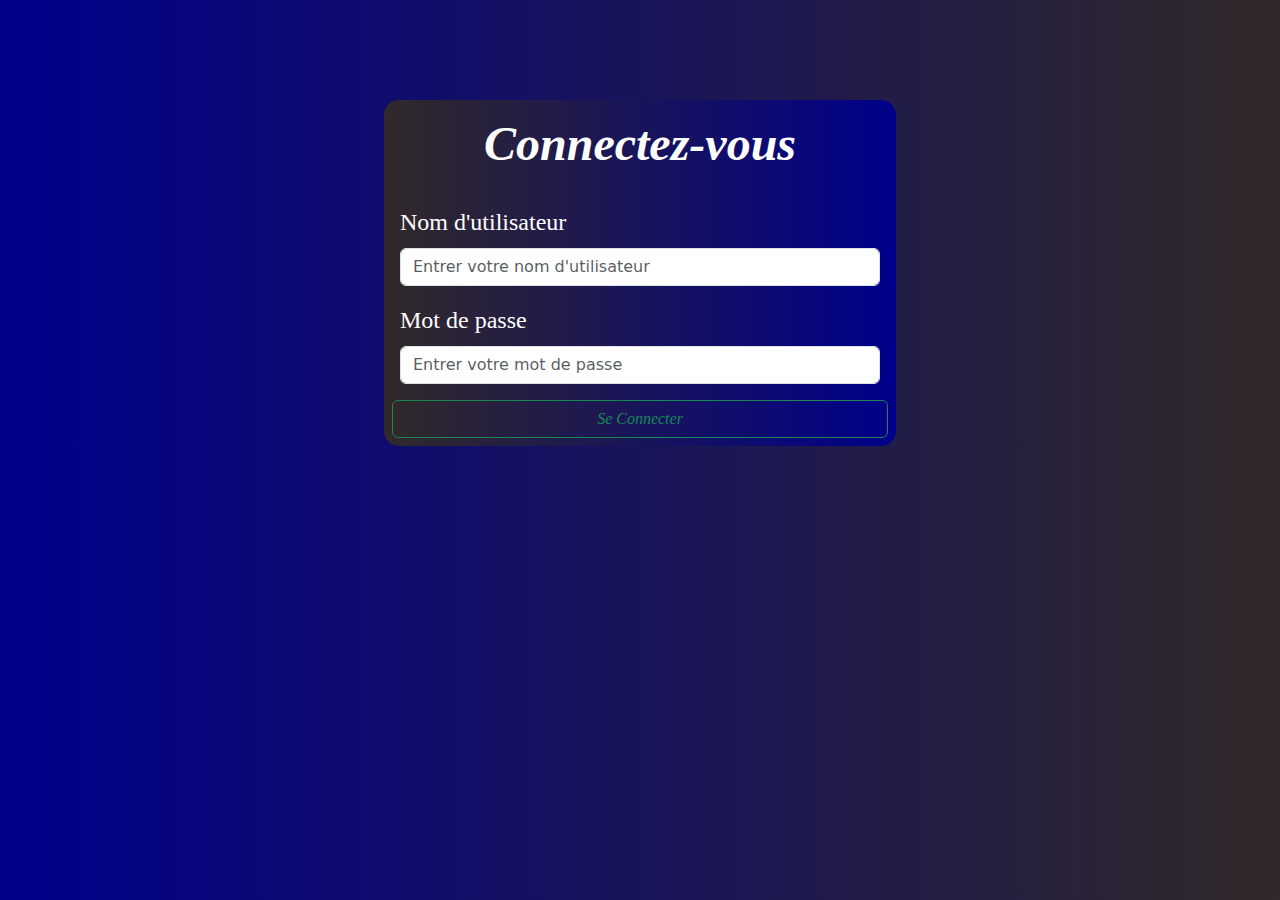
<file: login.html>
<!DOCTYPE html>
<html lang="zxx">

<head>
    <meta charset="UTF-8">
    <meta name="viewport" content="width=device-width, initial-scale=1.0">
    <title>Connexion</title>

    <!-- Liaison fichiers bootstrap css et javascript-->
    <link rel="stylesheet" href="css/bootstrap.min.css">
    <script src="js/bootstrap.bundle.min.js"></script>
</head>

<body class style="background: linear-gradient(to right,darkblue,rgb(49, 41, 41));">

    <div class="container p-2" style=" width:40%; margin-top:100px; border-radius: 15px; background: linear-gradient(to right,rgb(49, 41, 41),darkblue);">
        <form>
            <div class="text-white text-center fw-bold fst-italic" style="font-family: century Gothic;font-size: 3em;">Connectez-vous</div>
            <br>
            <div class="mb-3 ms-2 me-2">
                <label for="exampleInputEmail1" class="form-label text-white" style="font-family: century Gothic;font-size: 1.5em;">Nom
                        d'utilisateur</label>
                <input type="text" class="form-control" placeholder="Entrer votre nom d'utilisateur" id aria-describedby="emailHelp">

            </div>
            <div class="mb-3 ms-2 me-2">
                <label for="exampleInputPassword1" class="form-label text-white" placeholder="Entrer votre mot de passe" style="font-family: century Gothic;font-size: 1.5em">Mot
                        de
                        passe</label>
                <input type="password " placeholder="Entrer votre mot de passe" class="form-control " id="exampleInputPassword1 ">
            </div class="ms-2 me-2"> <button class="btn btn-outline-success fst-italic w-100 " style="font-family: century Gothic;font-size: 1em " type="submit ">Se Connecter</button>
        </form>
    </div>

</body>

</html>
</file>
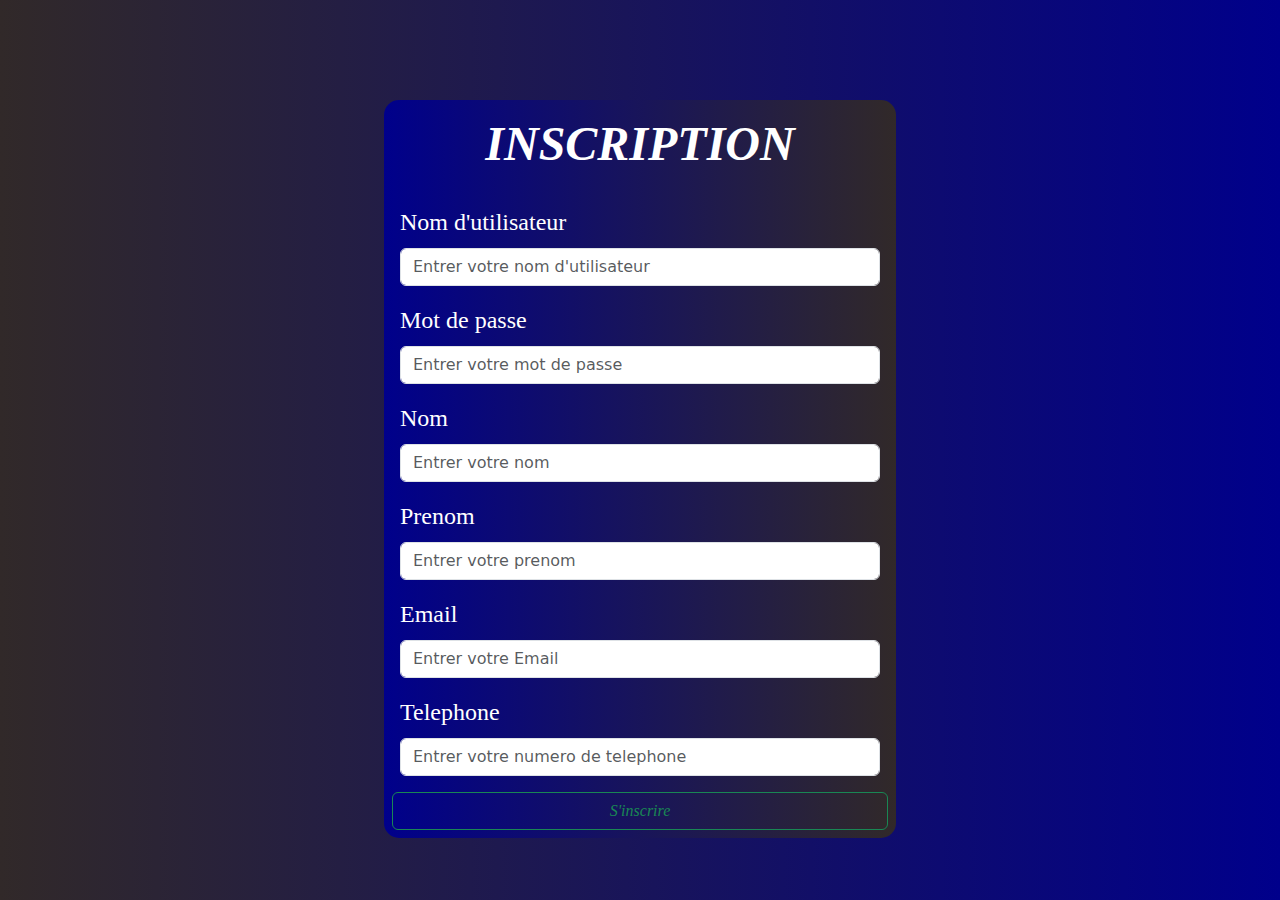
<file: register.html>
<!DOCTYPE html>
<html lang="zxx">

<head>
    <meta charset="UTF-8">
    <meta name="viewport" content="width=device-width, initial-scale=1.0">
    <title>Inscription</title>

    <!-- Liaison fichiers bootstrap css et javascript-->
    <link rel="stylesheet" href="css/bootstrap.min.css">
    <script src="js/bootstrap.bundle.min.js"></script>
</head>

<body class style="background: linear-gradient(to left,darkblue,rgb(49, 41, 41));">

    <div class="container p-2" style=" width:40%; margin-top:100px; border-radius: 15px; background: linear-gradient(to left,rgb(49, 41, 41),darkblue);">
        <form>
            <div class="text-white text-center fw-bold fst-italic" style="font-family: century Gothic;font-size: 3em;">INSCRIPTION</div>
            <br>
            <div class="mb-3 ms-2 me-2">
                <label for="exampleInputEmail1" class="form-label text-white" style="font-family: century Gothic;font-size: 1.5em;">Nom
                        d'utilisateur</label>
                <input type="text" class="form-control" placeholder="Entrer votre nom d'utilisateur" id aria-describedby="emailHelp">

            </div>
            <div class="mb-3 ms-2 me-2">
                <label for="exampleInputPassword1" class="form-label text-white" placeholder="Entrer votre mot de passe" style="font-family: century Gothic;font-size: 1.5em">Mot
                        de
                        passe</label>
                <input type="password " placeholder="Entrer votre mot de passe" class="form-control " id="exampleInputPassword1 ">
            </div>

            <div class="mb-3 ms-2 me-2">
                <label for="exampleInputEmail1" class="form-label text-white" style="font-family: century Gothic;font-size: 1.5em;">Nom
                    </label>
                <input type="text" class="form-control" placeholder="Entrer votre nom" id aria-describedby="emailHelp">

            </div>
            <div class="mb-3 ms-2 me-2">
                <label for="exampleInputEmail1" class="form-label text-white" style="font-family: century Gothic;font-size: 1.5em;">Prenom
                    </label>
                <input type="text" class="form-control" placeholder="Entrer votre prenom" id aria-describedby="emailHelp">

            </div>
            <div class="mb-3 ms-2 me-2">
                <label for="exampleInputPassword1" class="form-label text-white" style="font-family: century Gothic;font-size: 1.5em">Email
                    </label>
                <input type="email " placeholder="Entrer votre Email" class="form-control " id="exampleInputEmail1 ">
            </div>

            <div class="mb-3 ms-2 me-2">
                <label for="exampleInputPassword1" class="form-label text-white" style="font-family: century Gothic;font-size: 1.5em">Telephone
                    </label>
                <input type="text " placeholder="Entrer votre numero de telephone" class="form-control " id=" ">
            </div class="ms-2 me-2">
            <button class="btn btn-outline-success fst-italic w-100 " style="font-family: century Gothic;font-size: 1em " type="submit ">S'inscrire</button>
        </form>
    </div>

</body>

</html>
</file>
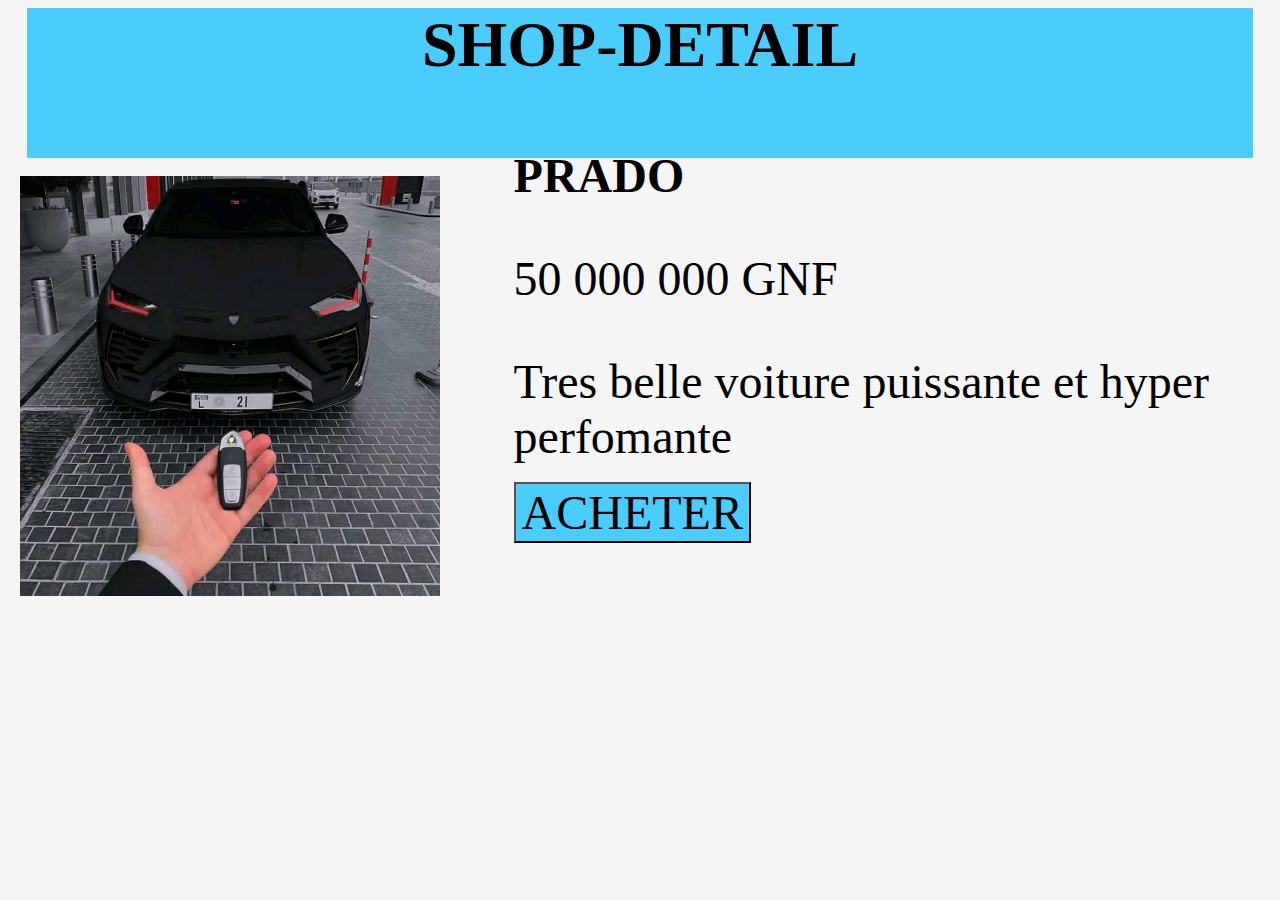
<file: shop-details.html>
<!DOCTYPE html>
<html lang="zxx">

<head>
    <meta charset="UTF-8">
    <meta name="viewport" content="width=device-width, initial-scale=1.0">
    <title>Shop-Detail</title>
</head>

<style>
    body {
        background-color: whitesmoke;
    }
    
    h2 {
        background-color: rgba(0, 187, 255, 0.699);
        text-align: center;
        width: 97%;
        height: 150px;
        font-size: 4em;
        margin: auto;
        font-family: Century Gothic;
    }
    
    img {
        width: 420px;
        margin-left: 12px;
    }
    
    .detail-image {
        margin-left: 40%;
        margin-top: -40%;
    }
    
    p {
        font-size: 3em;
        font-family: Century Gothic;
    }
    
    span {
        font-size: 3em;
        font-weight: bold;
        font-family: Century Gothic;
    }
    
    .description {
        font-size: 3em;
        font-family: Century Gothic;
    }
    
    button {
        font-size: 3em;
        font-family: Century Gothic;
        background-color: rgba(0, 187, 255, 0.699);
    }
    
    button:hover {
        background-color: rgb(169, 18, 18);
        color: yellow;
    }
</style>

<body>

    <h2> SHOP-DETAIL</h2>
    <br>

    <div class="contenair">
        <div class="image">
            <img src="images/voiture8.jpeg" alt="">
        </div>

        <div class="detail-image">
            <br>
            <br>
            <br>
            <span> PRADO </span>
            <P> 50 000 000 GNF</P>
            <div class="description"> Tres belle voiture puissante et hyper perfomante</div>
            <br>
            <BUtton> ACHETER</Button>
        </div>

    </div>

</body>

</html>
</file>
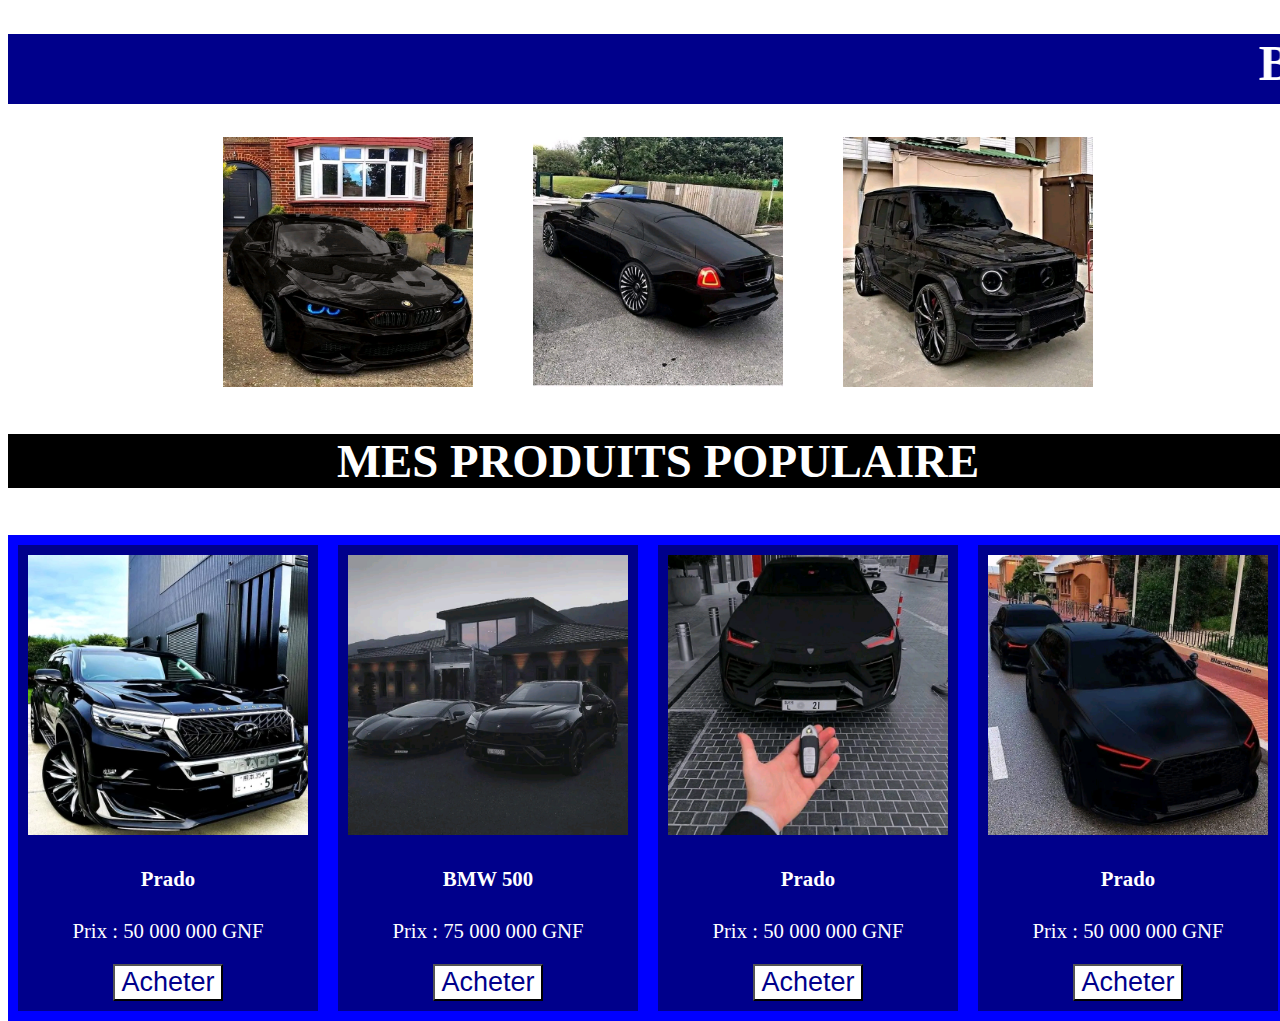
<file: shop.html>
<!DOCTYPE html>
<html lang="zxx">

<head>
    <meta charset="UTF-8">
    <meta name="viewport" content="width=device-width, initial-scale=1.0">
    <title>Clshop - Boutique En Ligne</title>
</head>

<style>
    body {
        width: 1300px;
        height: 500px;
    }
    
    .header {
        background-color: darkblue;
        color: white;
        font-size: 25px;
    }
    
    .banner img {
        width: 250px;
        height: 250px;
        float: left;
        padding: 0px 30px;
    }
    
    .banner {
        display: flex;
        justify-content: center;
    }
    /* Design du titre */
    
    .titre {
        background-color: black;
        color: white;
        font-size: 2.5em;
        text-transform: uppercase;
        text-align: center;
    }
    /* Design des produits */
    
    .produits {
        background-color: blue;
    }
    
    .detail-produit img {
        width: 280PX;
    }
    
    .detail-produit {
        float: left;
        background-color: darkblue;
        color: white;
        margin: 10px;
        padding: 10px;
        text-align: center;
        font-size: 1.3em;
    }
    
    .description button {
        font-size: 1.3em;
        background-color: white;
        color: darkblue
    }
    /* en passant le cursor de la souris sur le bouton elle aura les parametres suivant */
    /*cursor:pointer (le curseur prendra la forme d'une main)*/
    
    .description button:hover {
        background-color: darkblue;
        color: white;
        cursor: pointer;
    }
</style>

<body>
    <!-- Debut section entete de la page -->
    <div class="header">
        <h1>
            <marquee behavior="" direction="">
                BIENVENUE SUR MON SITE E-COMMERCE
            </marquee>
        </h1>
    </div>
    <!-- Fin section entete de la page -->

    <!-- Debut section banniere -->
    <div class="banner">
        <div class="banner-image">
            <img src="images/voiture10.jpeg" alt="">
        </div>

        <div class="banner-image">
            <img src="images/voiture11.jpeg" alt="">
        </div>

        <div class="banner-image">
            <img src="images/voiture12.jpeg" alt="">
        </div>

    </div>
    <!-- Fin section banniere -->

    <!-- Debut section bloc titre -->

    <div class="titre">
        <h3>Mes produits populaire</h3>
    </div>

    <!-- Fin section bloc titre -->

    <!-- Debut section liste des produits -->

    <div class="produits">
        <!-- Debut produits 1 -->
        <div class="detail-produit">
            <div class="image-produits">
                <img src="images/voiture16.jpeg" alt="images voiture 16">
            </div>
            <div class="description">
                <h4>Prado</h4>
                <p>Prix : 50 000 000 GNF</p>
                <button>Acheter</button>
            </div>
        </div>
        <!-- Fin produits 1 -->

        <!-- Debut produits 2 -->
        <div class="detail-produit">
            <div class="image-produits">
                <img src="images/voiture5.jpeg" alt="voiture 5">
            </div>
            <div class="description">
                <h4>BMW 500</h4>
                <p>Prix : 75 000 000 GNF</p>
                <button>Acheter</button>
            </div>
        </div>
        <!-- <Fin produits 2 -->

        <!-- Debut produits 3 -->
        <div class="detail-produit">
            <div class="image-produits">
                <img src="images/voiture8.jpeg" alt="images voiture 16">
            </div>
            <div class="description">
                <h4>Prado</h4>
                <p>Prix : 50 000 000 GNF</p>
                <button>Acheter</button>
            </div>
        </div>
        <!-- Fin produits 3 -->

        <!-- Debut produits 4 -->
        <div class="detail-produit">
            <div class="image-produits">
                <img src="images/voiture15.jpeg" alt="images voiture 16">
            </div>
            <div class="description">
                <h4>Prado</h4>
                <p>Prix : 50 000 000 GNF</p>
                <button>Acheter</button>
            </div>
        </div>
        <!-- Fin produits 4 -->

        <!-- il nettoie ce que l'image cache pour reafficher ca de facon visiblee Background-color en bleu s'affiche-->
        <br style="clear: both;">

    </div>

    <!-- Fin section liste des produits -->

</body>

</html>
</file>
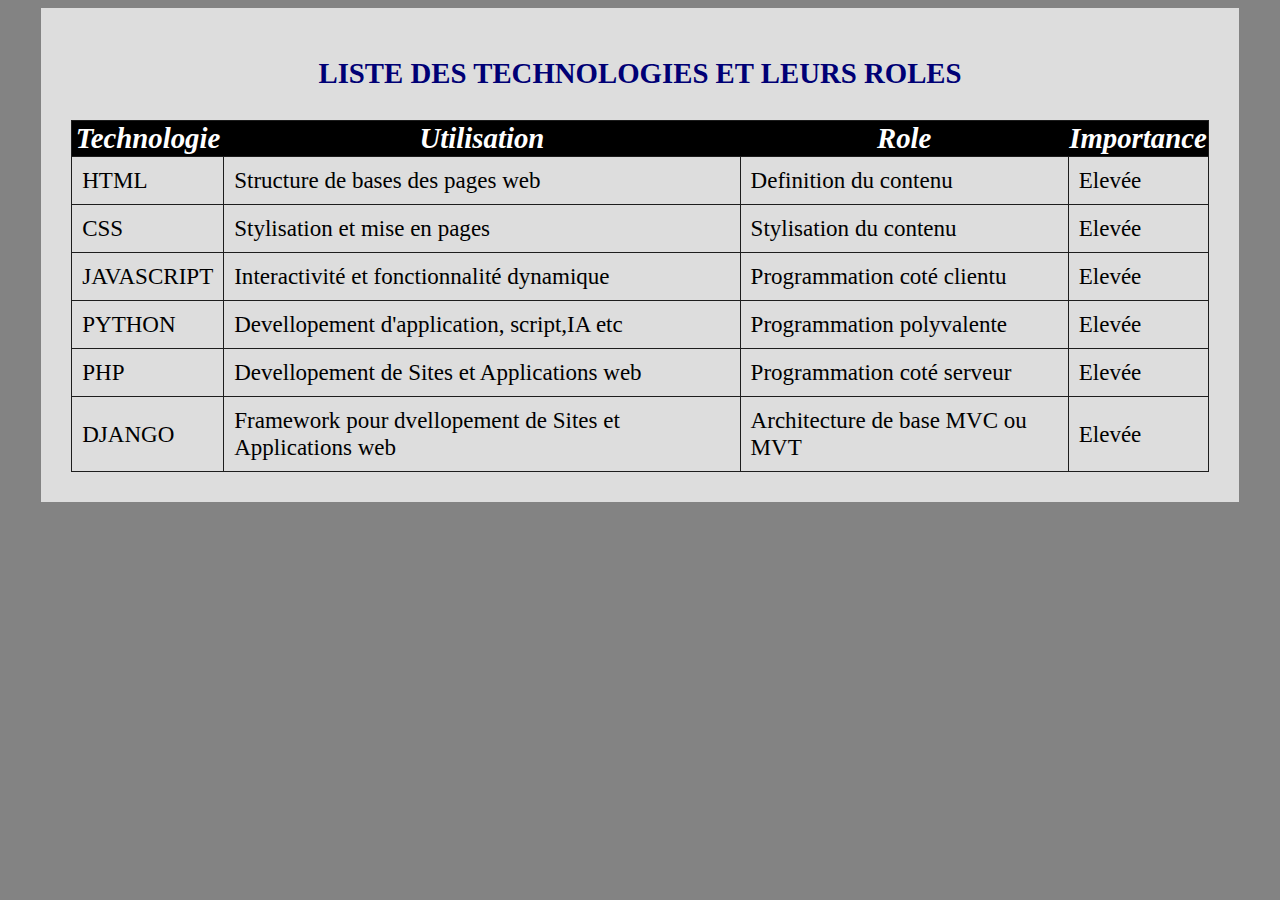
<file: tableau.html>
<!DOCTYPE html>
<html lang="zxx">

<head>
    <meta charset="UTF-8">
    <meta name="viewport" content="width=device-width, initial-scale=1.0">
    <title>Les tableaux</title>
    <link rel="stylesheet" href="css/style-tableau.css">
</head>

<body>

    <div class="container">
        <h1> Liste Des Technologies Et Leurs Roles</h1>

        <!--  Debut section tableau-->
        <table>
            <!--  Debut entete du tableau-->
            <thead>
                <tr>
                    <th> Technologie</th>
                    <th> Utilisation</th>
                    <th> Role</th>
                    <th> Importance</th>
                </tr>
            </thead>

            <!--  Debut contenu du tableau-->
            <tbody>

                <tr>
                    <td>HTML</td>
                    <td>Structure de bases des pages web</td>
                    <td>Definition du contenu</td>
                    <td>Elevée</td>
                </tr>

                <tr>
                    <td>CSS</td>
                    <td>Stylisation et mise en pages</td>
                    <td>Stylisation du contenu</td>
                    <td>Elevée</td>
                </tr>

                <tr>
                    <td>JAVASCRIPT</td>
                    <td>Interactivité et fonctionnalité dynamique</td>
                    <td>Programmation coté clientu</td>
                    <td>Elevée</td>
                </tr>

                <tr>
                    <td>PYTHON</td>
                    <td>Devellopement d'application, script,IA etc</td>
                    <td>Programmation polyvalente</td>
                    <td>Elevée</td>
                </tr>

                <tr>
                    <td>PHP</td>
                    <td>Devellopement de Sites et Applications web</td>
                    <td>Programmation coté serveur</td>
                    <td>Elevée</td>
                </tr>

                <tr>
                    <td>DJANGO</td>
                    <td>Framework pour dvellopement de Sites et Applications web</td>
                    <td>Architecture de base MVC ou MVT</td>
                    <td>Elevée</td>
                </tr>
            </tbody>

        </table>
    </div>

    <!--  Fin section tableau-->
</body>

</html>
</file>
<file: css/style-connexion.css>
/* initialisation de la page  pour annuler tout les styles appliquer par defaut*/

* {
    padding: 0;
    margin: 0;
    box-sizing: border-box;
}

body {
    background-color: #000075;
    width: 100%;
    color: #FFF;
}


/* Design du formulaire */

.formulaire {
    background-color: whitesmoke;
    width: 500px;
    margin: auto;
    margin-top: 150px;
    padding: 20px;
    color: #222121;
}

form h2 {
    color: #222121;
    font-weight: bold;
    font-size: 2em;
    text-align: center;
    font-style: italic;
}

form label {
    font-size: 1.5em;
}

form input {
    width: 100%;
    padding: 10px;
}

.mdp {
    margin: 20px 0;
}

.btn button {
    background-color: #000075;
    color: #FFF;
    font-size: 1.5em;
    width: 100%;
    padding: 10px;
    margin-bottom: 10px;
}

.lien p {
    font-size: 1.4em;
    text-align: center;
}

.lien a {
    text-decoration: none;
}
</file>
<file: css/style-tableau.css>
body {
    background-color: #838383;
}


/* margin: auto ----> il va se mettre automatiquement a la bonne marge des 90% ie bien centré au milieu 
le pading va creer les espaces entre le contenu des élements pour une bonne visibilé ou pas  */

.container {
    background-color: #ffffffba;
    width: 90%;
    margin: auto;
    padding: 30px;
}

.container h1 {
    color: #000075;
    font-size: 1.8em;
    text-transform: uppercase;
    text-align: center;
    font-weight: bold;
    margin-bottom: 30px;
}

table {
    width: 100%;
    border-collapse: collapse;
}

tr,
td {
    border: 1px solid #1d1d1d;
    padding: 10px;
    font-size: 1.2em;
}

thead tr {
    background-color: #000;
    color: #fff;
    font-size: 1.8em;
    font-style: italic;
}

tbody tr:hover {
    background-color: #838383;
}
</file>
